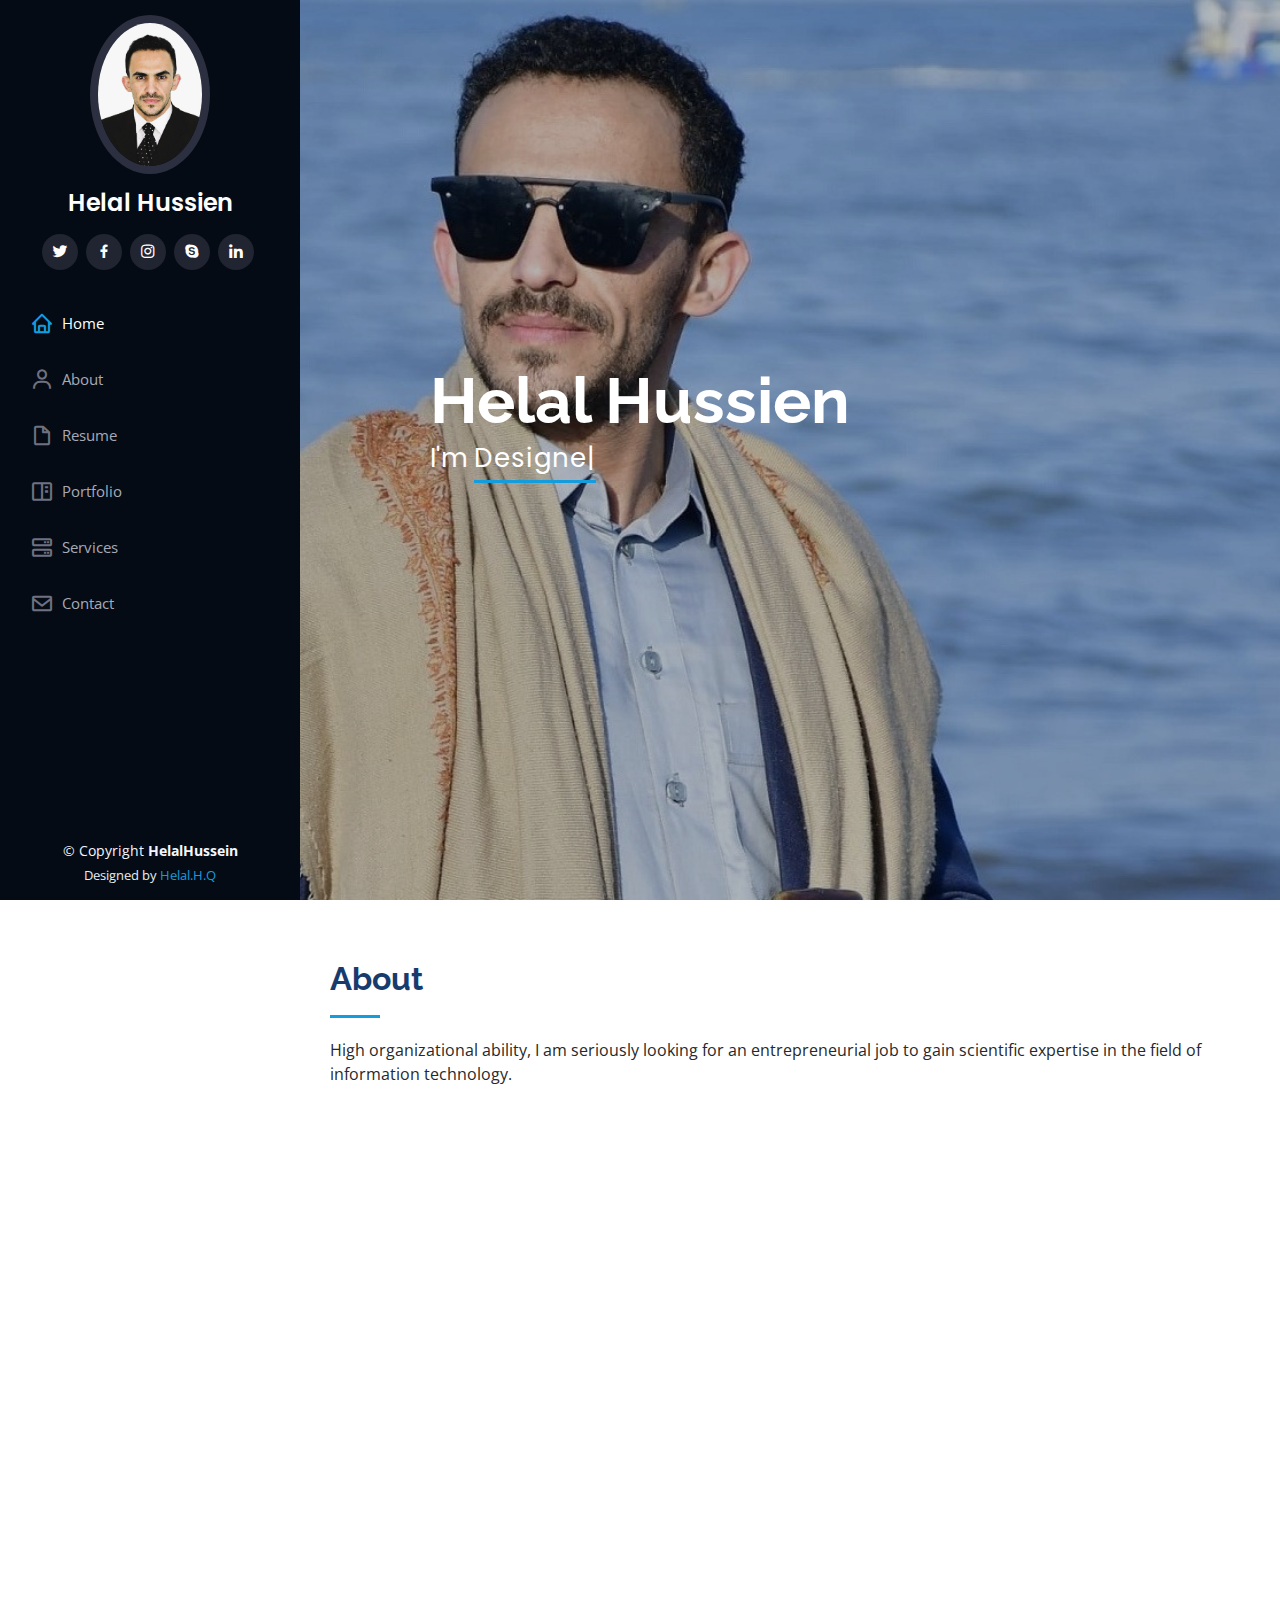
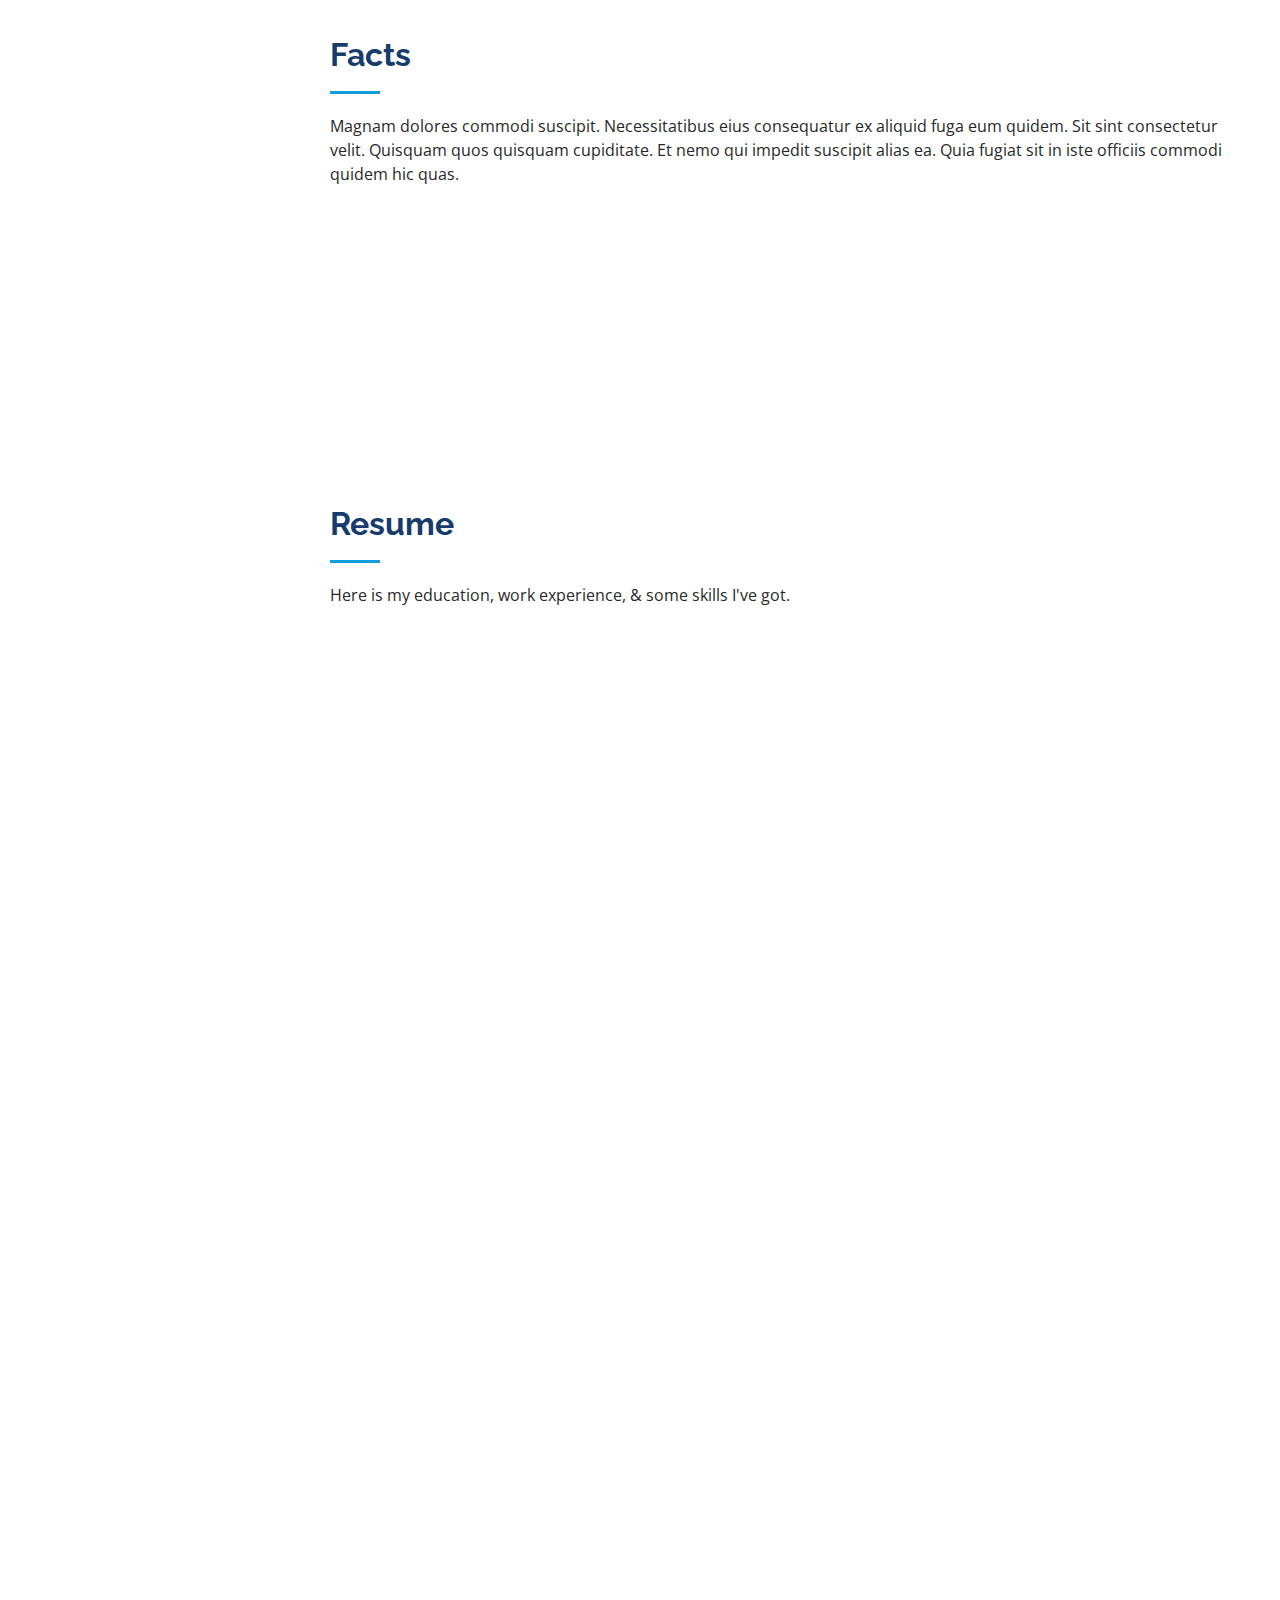
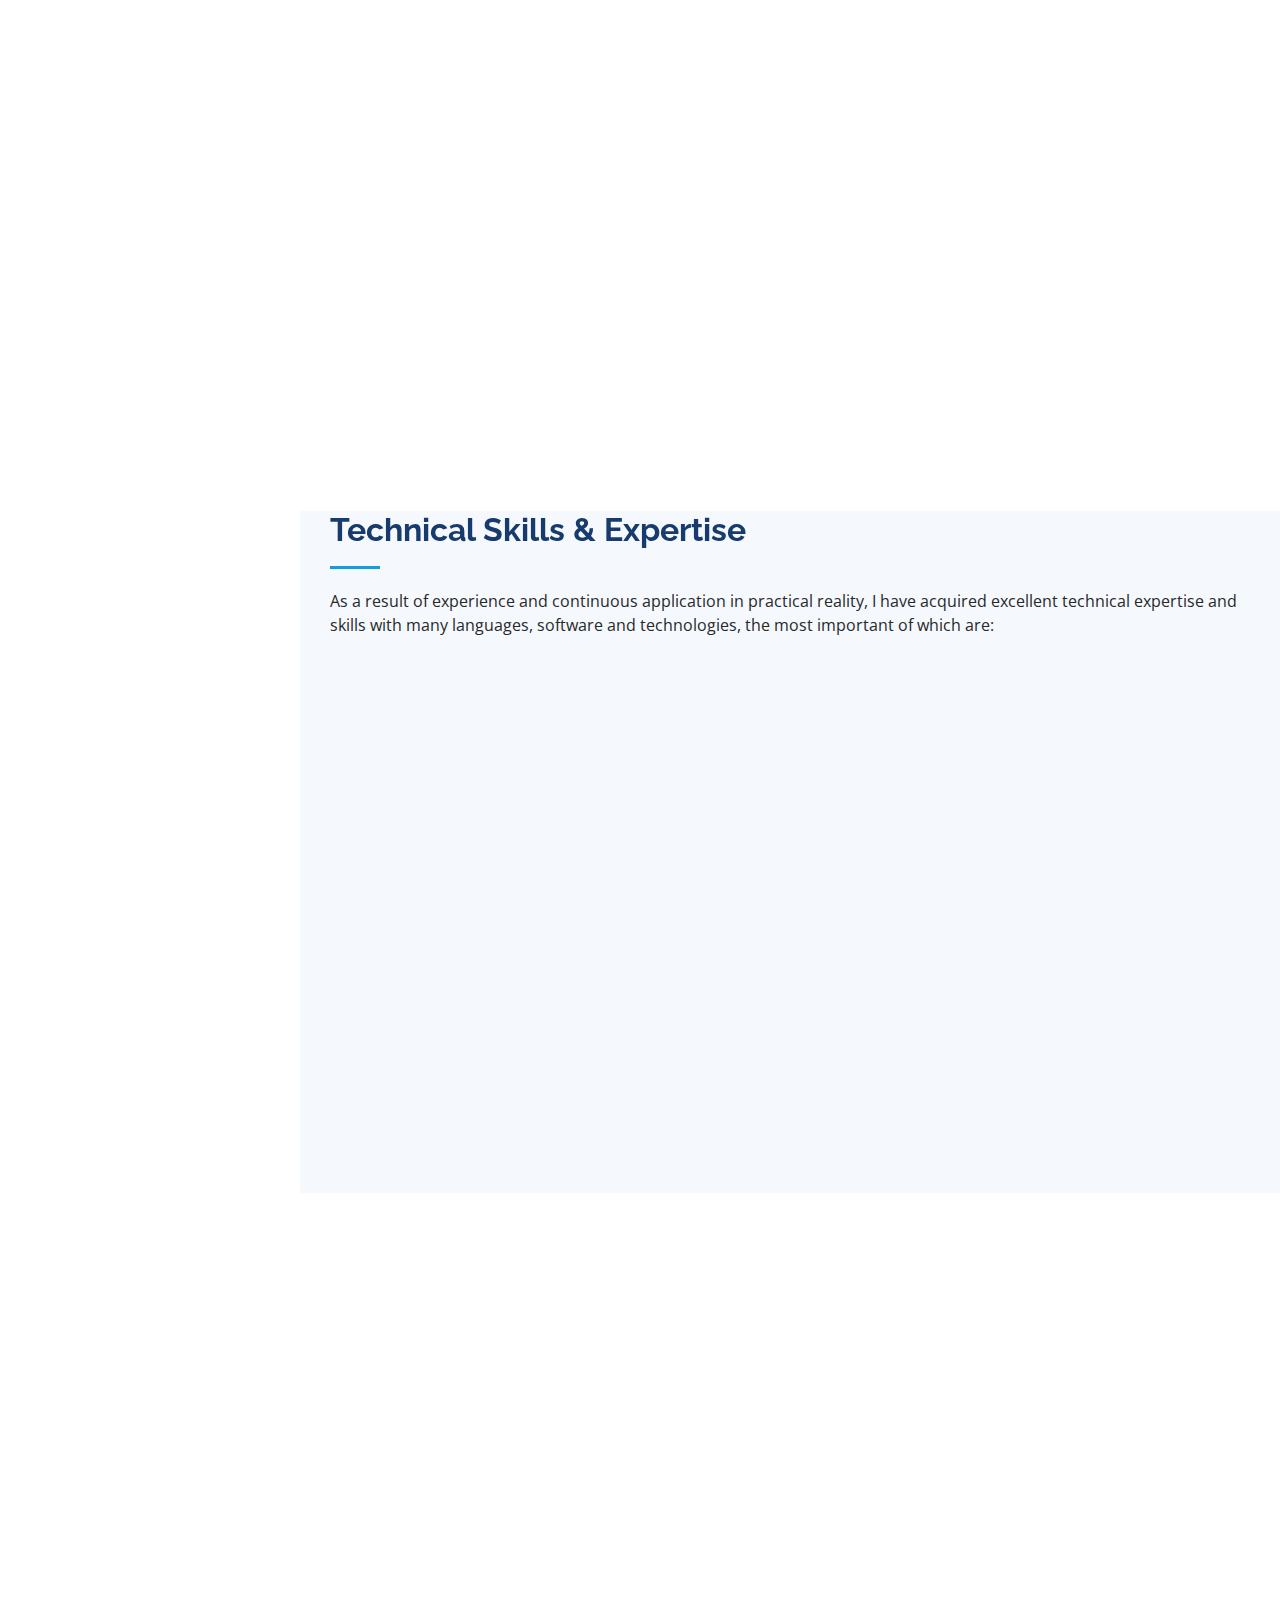
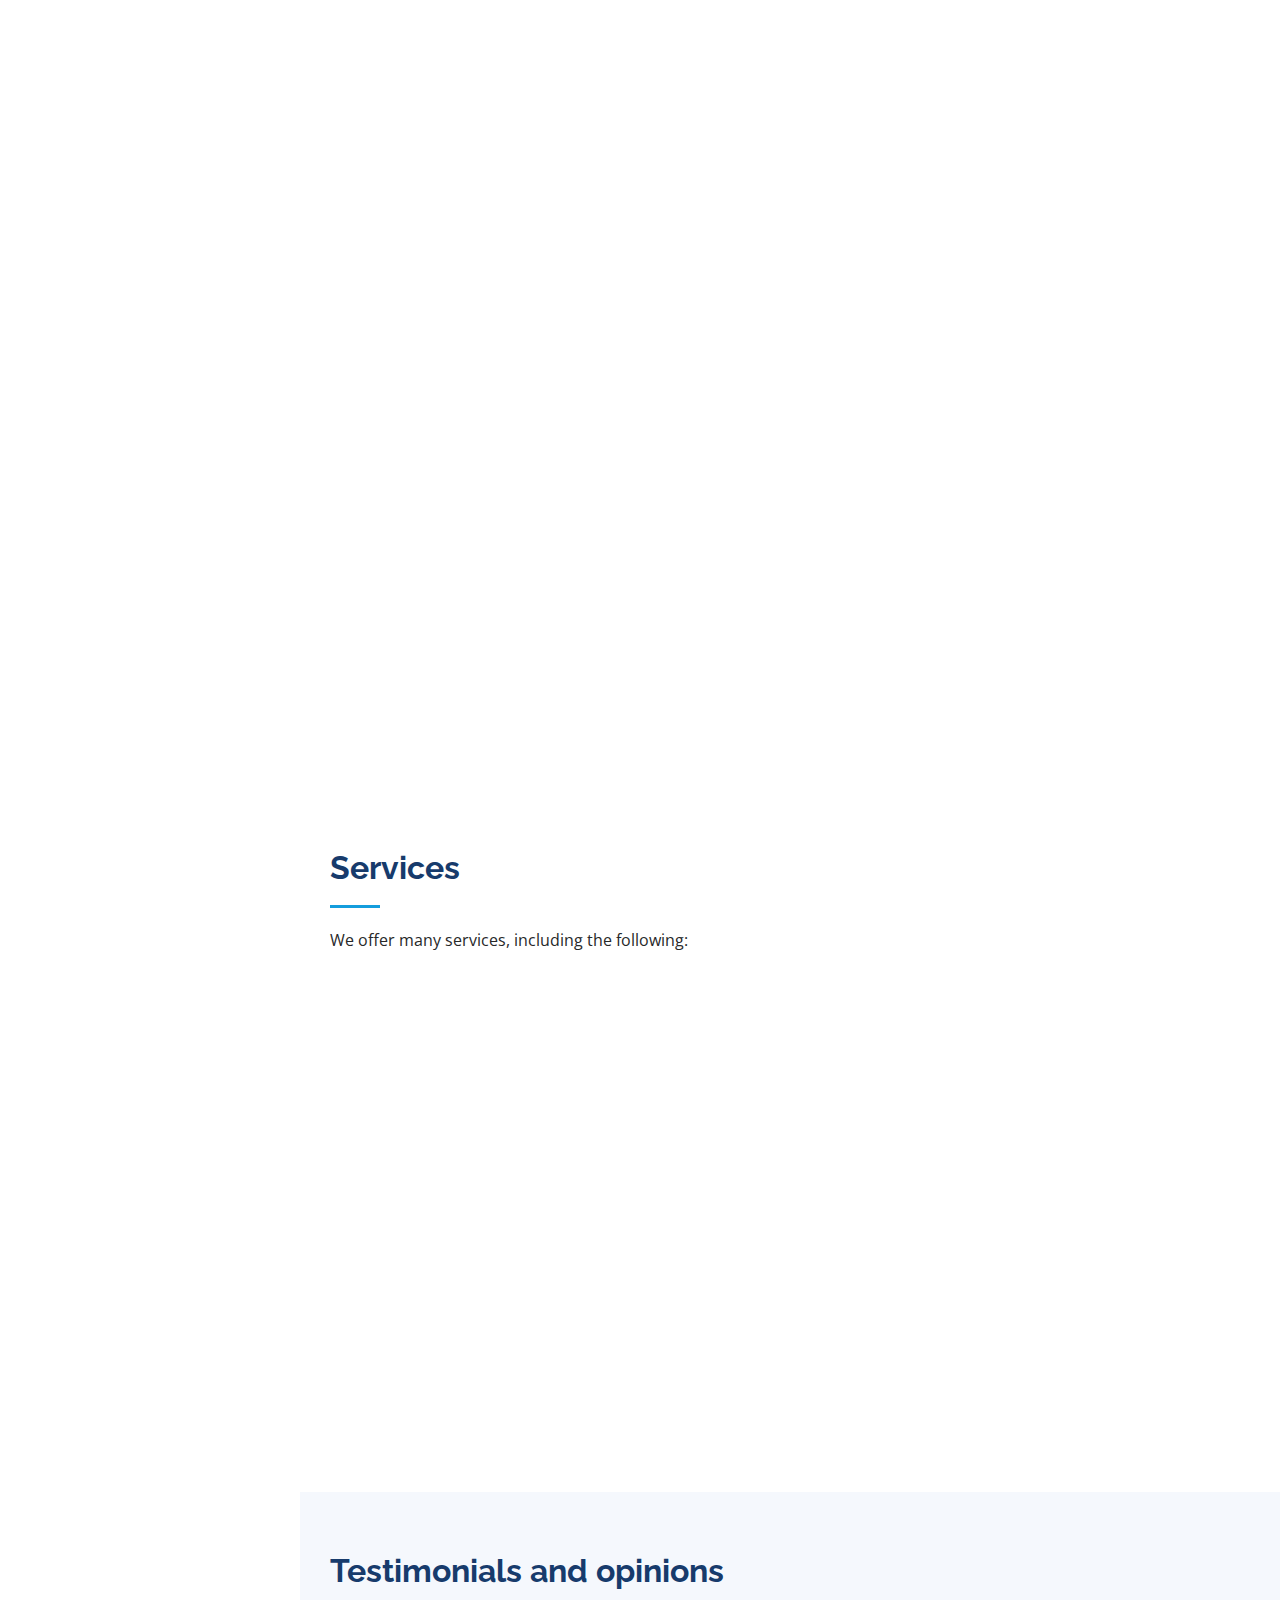
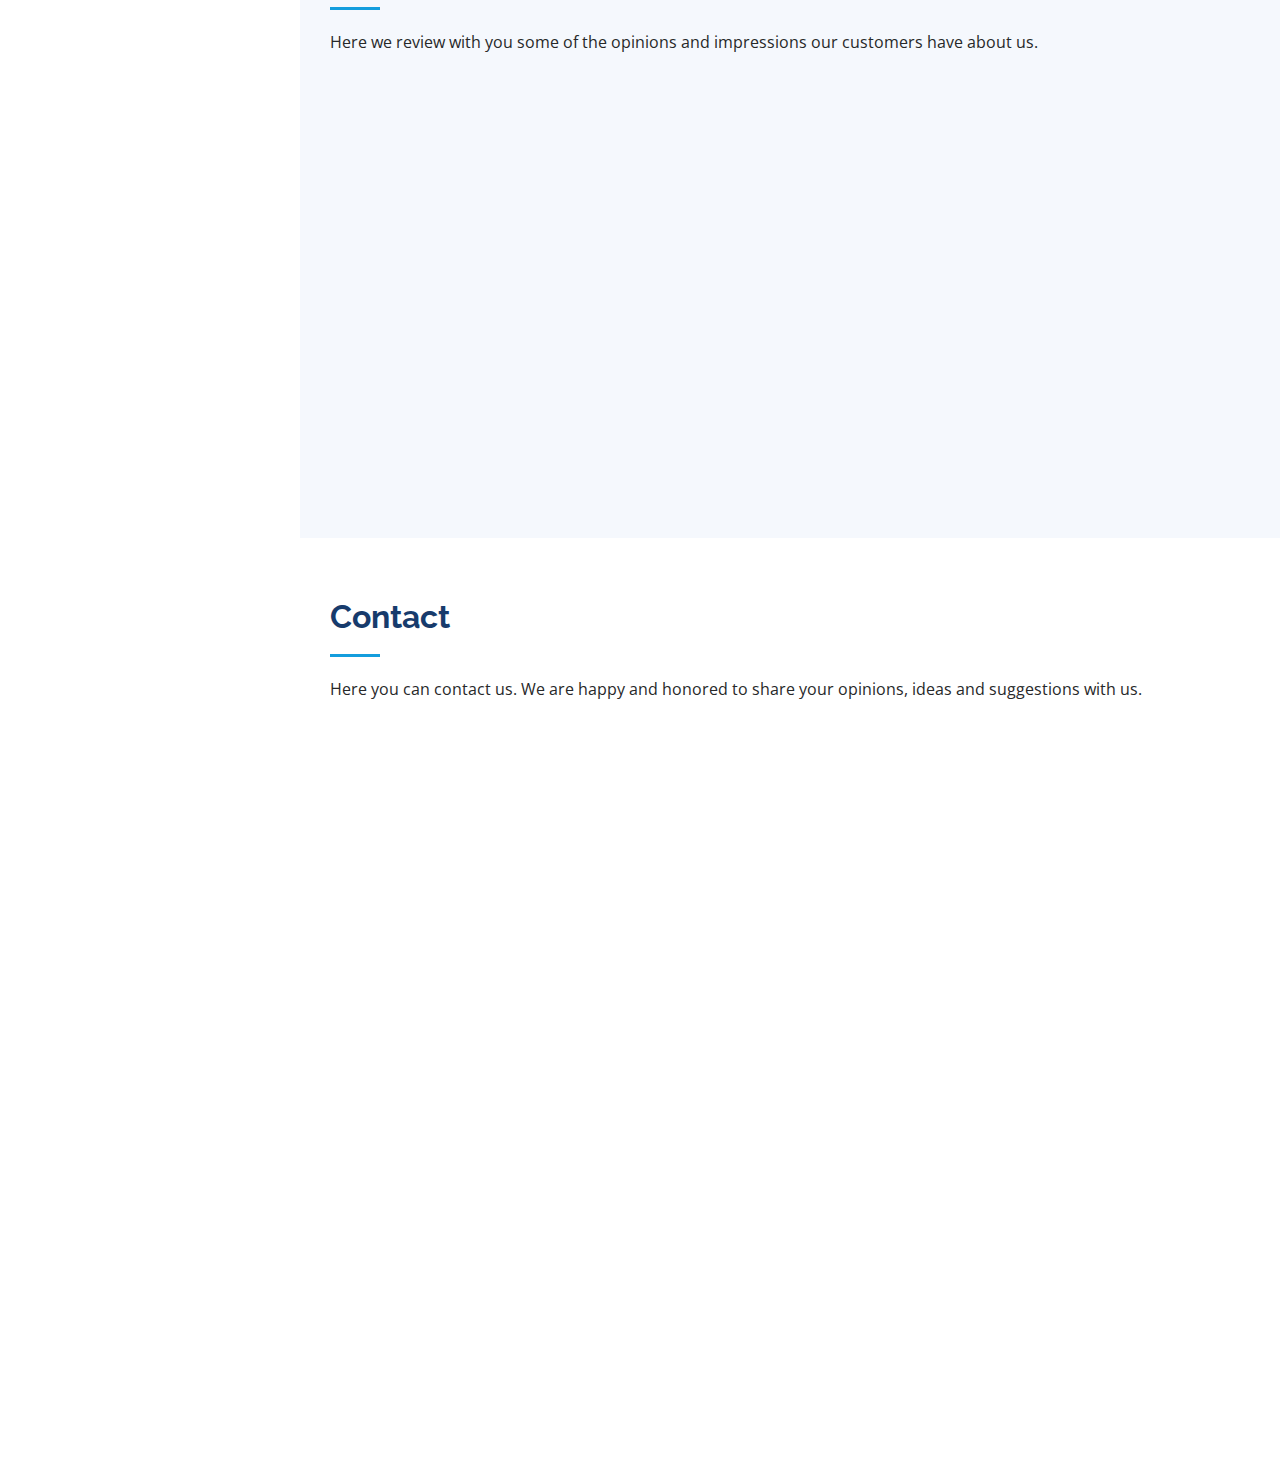
<file: index.html>
<!DOCTYPE html>
<html lang="en">

<head>
  <meta charset="utf-8">
  <meta content="width=device-width, initial-scale=1.0" name="viewport">

  <title>CV's Eng. Helel (en)</title>
  <meta content="" name="description">
  <meta content="" name="keywords">

  <!-- Favicons -->
  <link href="assets/img/favicon.png" rel="icon">
  <link href="assets/img/apple-touch-icon.png" rel="apple-touch-icon">

  <!-- Google Fonts -->
  <link href="https://fonts.googleapis.com/css?family=Open+Sans:300,300i,400,400i,600,600i,700,700i|Raleway:300,300i,400,400i,500,500i,600,600i,700,700i|Poppins:300,300i,400,400i,500,500i,600,600i,700,700i" rel="stylesheet">

  <!-- Vendor CSS Files -->
  <link href="assets/vendor/aos/aos.css" rel="stylesheet">
  <link href="assets/vendor/bootstrap/css/bootstrap.min.css" rel="stylesheet">
  <link href="assets/vendor/bootstrap-icons/bootstrap-icons.css" rel="stylesheet">
  <link href="assets/vendor/boxicons/css/boxicons.min.css" rel="stylesheet">
  <link href="assets/vendor/glightbox/css/glightbox.min.css" rel="stylesheet">
  <link href="assets/vendor/swiper/swiper-bundle.min.css" rel="stylesheet">

  <!-- Template Main CSS File -->
  <link href="assets/css/style.css" rel="stylesheet">

  <!-- =======================================================
  * Template Name: iPortfolio
  * Template URL: https://bootstrapmade.com/iportfolio-bootstrap-portfolio-websites-template/
  * Updated: Mar 17 2024 with Bootstrap v5.3.3
  * Author: BootstrapMade.com
  * License: https://bootstrapmade.com/license/
  ======================================================== -->
</head>

<body>

  <!-- ======= Mobile nav toggle button ======= -->
  <i class="bi bi-list mobile-nav-toggle d-xl-none"></i>

  <!-- ======= Header ======= -->
  <header id="header">
    <div class="d-flex flex-column">

      <div class="profile">
        <img src="assets/img/myPicture.jpg" alt="" class="img-fluid rounded-circle">
        <h1 class="text-light"><a href="index.html">Helal Hussien</a></h1>
        <div class="social-links mt-3 text-center">
          <a href="#" class="twitter"><i class="bx bxl-twitter"></i></a>
          <a href="#" class="facebook"><i class="bx bxl-facebook"></i></a>
          <a href="#" class="instagram"><i class="bx bxl-instagram"></i></a>
          <a href="#" class="google-plus"><i class="bx bxl-skype"></i></a>
          <a href="#" class="linkedin"><i class="bx bxl-linkedin"></i></a>
        </div>
      </div>

      <nav id="navbar" class="nav-menu navbar">
        <ul>
          <li><a href="#hero" class="nav-link scrollto active"><i class="bx bx-home"></i> <span>Home</span></a></li>
          <li><a href="#about" class="nav-link scrollto"><i class="bx bx-user"></i> <span>About</span></a></li>
          <li><a href="#resume" class="nav-link scrollto"><i class="bx bx-file-blank"></i> <span>Resume</span></a></li>
          <li><a href="#portfolio" class="nav-link scrollto"><i class="bx bx-book-content"></i> <span>Portfolio</span></a></li>
          <li><a href="#services" class="nav-link scrollto"><i class="bx bx-server"></i> <span>Services</span></a></li>
          <li><a href="#contact" class="nav-link scrollto"><i class="bx bx-envelope"></i> <span>Contact</span></a></li>
        </ul>
      </nav><!-- .nav-menu -->
    </div>
  </header><!-- End Header -->

  <!-- ======= Hero Section ======= -->
  <section id="hero" class="d-flex flex-column justify-content-center align-items-center">
    <div class="hero-container" data-aos="fade-in">
      <h1>Helal Hussien</h1>
      <p>I'm <span class="typed" data-typed-items="Designer, Developer, Freelancer, Photographer"></span></p>
    </div>
  </section><!-- End Hero -->

  <main id="main">

    <!-- ======= About Section ======= -->
    <section id="about" class="about">
      <div class="container">

        <div class="section-title">
          <h2>About</h2>
          <p>
            High organizational ability, I am seriously looking for an
            entrepreneurial job to gain scientific expertise in the field
            of information technology.
          </p>
        </div>

        <div class="row">
          <div class="col-lg-4" data-aos="fade-right">
            <img src="assets/img/myPicture.jpg" class="img-fluid" alt="">
          </div>
          <div class="col-lg-8 pt-4 pt-lg-0 content" data-aos="fade-left">
            <h3>Information Technology.</h3>
            <p class="fst-italic">
              Hello, I am Hilal Hussein, and this is some of my personal information that you can view (you can scroll down to see other information).
            </p>
            <div class="row">
              <div class="col-lg-6">
                <ul>
                  <li><i class="bi bi-chevron-right"></i> <strong>Birthday:</strong> <span>1 May 1995</span></li>
                  <li><i class="bi bi-chevron-right"></i> <strong>Website:</strong> <span>Helal_H.GitHub</span></li>
                  <li><i class="bi bi-chevron-right"></i> <strong>Phone:</strong> <span>+976 770 816 415</span></li>
                  <li><i class="bi bi-chevron-right"></i> <strong>City:</strong> <span>Amran, Yemen</span></li>
                </ul>
              </div>
              <div class="col-lg-6">
                <ul>
                  <li><i class="bi bi-chevron-right"></i> <strong>Age:</strong> <span>30</span></li>
                  <li><i class="bi bi-chevron-right"></i> <strong>Degree:</strong> <span>B.A. Degree in IT.</span></li>
                  <li><i class="bi bi-chevron-right"></i> <strong>PhEmailone:</strong> <span>helal1q1995@gmail.com</span></li>
                  <li><i class="bi bi-chevron-right"></i> <strong>Freelance:</strong> <span>Available</span></li>
                </ul>
              </div>
            </div>
            <p>
              This was some of my personal information, which I would like you to see to get to know me more. Thank you;            </p>
          </div>
        </div>

      </div>
    </section><!-- End About Section -->


    <!-- ======= Facts Section ======= -->
    
    <section id="facts" class="facts">
      <div class="container">

        <div class="section-title">
          <h2>Facts</h2>
          <p>Magnam dolores commodi suscipit. Necessitatibus eius consequatur ex aliquid fuga eum quidem. Sit sint consectetur velit. Quisquam quos quisquam cupiditate. Et nemo qui impedit suscipit alias ea. Quia fugiat sit in iste officiis commodi quidem hic quas.</p>
        </div>

        <div class="row no-gutters">

          <div class="col-lg-3 col-md-6 d-md-flex align-items-md-stretch" data-aos="fade-up">
            <div class="count-box">
              <i class="bi bi-emoji-smile"></i>
              <span data-purecounter-start="0" data-purecounter-end="54" data-purecounter-duration="1" class="purecounter"></span>
              <p><strong>Happy Clients</strong> consequuntur quae</p>
            </div>
          </div>

          <div class="col-lg-3 col-md-6 d-md-flex align-items-md-stretch" data-aos="fade-up" data-aos-delay="100">
            <div class="count-box">
              <i class="bi bi-journal-richtext"></i>
              <span data-purecounter-start="0" data-purecounter-end="25" data-purecounter-duration="1" class="purecounter"></span>
              <p><strong>Projects</strong> adipisci atque cum quia aut</p>
            </div>
          </div>

          <div class="col-lg-3 col-md-6 d-md-flex align-items-md-stretch" data-aos="fade-up" data-aos-delay="200">
            <div class="count-box">
              <i class="bi bi-headset"></i>
              <span data-purecounter-start="0" data-purecounter-end="1453" data-purecounter-duration="1" class="purecounter"></span>
              <p><strong>Hours Of Support</strong> aut commodi quaerat</p>
            </div>
          </div>

          <div class="col-lg-3 col-md-6 d-md-flex align-items-md-stretch" data-aos="fade-up" data-aos-delay="300">
            <div class="count-box">
              <i class="bi bi-people"></i>
              <span data-purecounter-start="0" data-purecounter-end="3" data-purecounter-duration="1" class="purecounter"></span>
              <p><strong>Hard Workers</strong> rerum asperiores dolor</p>
            </div>
          </div>

        </div>

      </div>
    </section> 
   
    <!-- End Facts Section -->


    <!-- ======= Skills Section ======= -->
    
    <!-- ======= Resume Section ======= -->
    <section id="resume" class="resume">
      <div class="container">

        <div class="section-title">
          <h2>Resume</h2>
          <p>
            Here is my education, work experience, & some skills I've got.
          </p>
        </div>

        <div class="row">
          <div class="col-lg-6" data-aos="fade-up">

            <div class="Skills" data-aos="fade-up">
              <h3 class="resume-title">Education</h3>

              <div class="resume-item col-lg-6" data-aos="fade-up" data-aos-delay="100">
                <h4>University Life</h4>
                <h5>May 2022</h5>
                <p><em> I joined the Faculty of Engineering and Information Technology - Amran University from 2018-2022.</em></p>
                <p>B.A. Degree in Information Technology (%83).</p>
              </div>

              <div class="resume-item col-lg-6" data-aos="fade-up" data-aos-delay="100">
                <h4>School Life</h4>
                <h5>August 2017</h5>
                <p><em>I completed my secondary school education at 22 May School, Science Section, from 2014 to 2017.</em></p>
                <p>84% High School - scientific</p>
              </div>

          </div>

          </div>


          <div class="col-lg-6" data-aos="fade-up" data-aos-delay="100">
            
<!-- 
            <h3 class="resume-title">Technical Skills & Expertise</h3>

            <div class="resume-item">
              <section id="skills" class="skills section-bg">
                <div class="container">
          
                  <div class="section-title">
                    <h2>Skills</h2>
                    <p>Magnam dolores commodi suscipit. Necessitatibus eius consequatur ex aliquid fuga eum quidem. Sit sint consectetur velit. Quisquam quos quisquam cupiditate. Et nemo qui impedit suscipit alias ea. Quia fugiat sit in iste officiis commodi quidem hic quas.</p>
                  </div>
          
                  <div class="row skills-content">
          
                    <div class="col-lg-6" data-aos="fade-up">
          
                      <div class="progress">
                        <span class="skill">HTML <i class="val">100%</i></span>
                        <div class="progress-bar-wrap">
                          <div class="progress-bar" role="progressbar" aria-valuenow="100" aria-valuemin="0" aria-valuemax="100"></div>
                        </div>
                      </div>
          
                      <div class="progress">
                        <span class="skill">CSS <i class="val">90%</i></span>
                        <div class="progress-bar-wrap">
                          <div class="progress-bar" role="progressbar" aria-valuenow="90" aria-valuemin="0" aria-valuemax="100"></div>
                        </div>
                      </div>
          
                      <div class="progress">
                        <span class="skill">JavaScript <i class="val">75%</i></span>
                        <div class="progress-bar-wrap">
                          <div class="progress-bar" role="progressbar" aria-valuenow="75" aria-valuemin="0" aria-valuemax="100"></div>
                        </div>
                      </div>
          
                    </div>
          
                    <div class="col-lg-6" data-aos="fade-up" data-aos-delay="100">
          
                      <div class="progress">
                        <span class="skill">PHP <i class="val">80%</i></span>
                        <div class="progress-bar-wrap">
                          <div class="progress-bar" role="progressbar" aria-valuenow="80" aria-valuemin="0" aria-valuemax="100"></div>
                        </div>
                      </div>
          
                      <div class="progress">
                        <span class="skill">WordPress/CMS <i class="val">90%</i></span>
                        <div class="progress-bar-wrap">
                          <div class="progress-bar" role="progressbar" aria-valuenow="90" aria-valuemin="0" aria-valuemax="100"></div>
                        </div>
                      </div>
          
                      <div class="progress">
                        <span class="skill">Photoshop <i class="val">55%</i></span>
                        <div class="progress-bar-wrap">
                          <div class="progress-bar" role="progressbar" aria-valuenow="55" aria-valuemin="0" aria-valuemax="100"></div>
                        </div>
                      </div>
          
                    </div>
          
                  </div>
          
                </div>
              </section><!-- End Skills Section -->
          
            </div>


           <!-- <div class="resume-item">
              <h4>Graphic design specialist</h4>
              <h5>2017 - 2018</h5>
              <p><em>Stepping Stone Advertising, New York, NY</em></p>
              <ul>
                <li>Developed numerous marketing programs (logos, brochures,infographics, presentations, and advertisements).</li>
                <li>Managed up to 5 projects or tasks at a given time while under pressure</li>
                <li>Recommended and consulted with clients on the most appropriate graphic design</li>
                <li>Created 4+ design presentations and proposals a month for clients and account managers</li>
              </ul>
            </div> -->
          </div>

          <div class="col-lg-6" data-aos="fade-up" data-aos-delay="100">
            <h3 class="resume-title">Professional Experience</h3>

            <div class="resume-item">
              <h4>Building and developing a modern accounting system</h4>
              <h5>2022 - Present</h5>
              <ul>
                <li>
                  (Work is ongoing to complete the remaining sections and financial reports), building and developing the modern accounting system (the artery of electronic commerce).               </li>
                <li>
                  An integrated, fast, secure and highly reliable database has been built.                </li>
                <li>
                  The system has modern technologies (WPF - EF - CR.R) such as: in terms of providing a combination of beautiful design and ease of understanding and dealing with               </li>
                <li>
                  The system is built in a modular manner that allows flexibility and scalability for the user or programmer at any time.              </li>
             
                <li>
                  The most powerful feature is that the system is programmed and prepared to be linked to a special website, so that the merchant/user's data is synchronized with his online website (the website will be created according to the desire of each merchant), and both the merchant and the customer can complete commercial transactions remotely, and the merchant can promote and display his products to customers on his own page.</li>

                     <li>
                      The latest encryption and high security technologies, with multiple permissions              </li>
              </ul>
            </div>

            <div class="resume-item">
              <h4>Inspection, Maintenance and Integration Officer with Tafawuq Soft for Software and Accounting Systems</h4>
              <h5>2022 - 2024</h5>
              <p><em>Branch..Yemen - Amran</em></p>
              <ul>
                <li>
                  Marketing the company's systems and software in the governorate, identifying customer needs, and then convincing them of the solutions available to our company.               </li>
                <li>
                  Analyzing software/technical problems of potential customers in the market and submitting reports to the company to implement solutions with appropriate systems and software.                </li>
                <li>
                  Installing systems for new clients, training and following up with them, and submitting reports when any problems occur or changes are required.
                </li>
                <li>
                  Periodic inspection and repair of any software or technical problems that any of our customers may encounter.
                </li>
                <li>
                  Participate in building and developing some software for the company's systems or contribute to providing some useful solutions and appropriate suggestions
               </li>
              </ul>
            </div>

            <div class="resume-item">
              <h4>Supervisor of analysis and study of the official website of Amran University and its colleges</h4>
              <h5>2024/4 - 2024/6</h5>
              <p><em> Yemen - Amran</em></p>
              <ul>
                <li>
                  An analytical and evaluative study was conducted on the Amran University website, comparing it with the top 6 university websites (2 international, 2 regional, and 2 local).  
                </li>
                <li>
                  The study was conducted according to major international standards.
                </li>
                <li>
                  The detailed study, which includes all software and technical recommendations, was submitted to the head of information systems at the university.                </li>
                </ul>
            </div>

            <div class="resume-item">
              <h4>Electronic Management and Coordination Expert at Mohammed Ali Ziad and Partners Contracting Company</h4>
              <h5>2024 - 2025</h5>
              <p><em>Yemen - Amran</em></p>
              <ul>
                <li>
                  Managing administrative and field personnel data, financial and project timelines through the company's electronic office system, managing permissions, and archiving data.
                </li>
                <li>
                  Managing financial and timeline project data and submitting the required reports
               </li>
               <li>
                Continuous electronic coordination and communication with relevant bodies, organizations and entities.
               </li>
               <li>
                Managing and protecting the company's website, uploading the required data, and choosing the appropriate hosting for it.
               </li>
               <li>
                Providing appropriate suggestions and solutions for the purpose of digital transformation of some businesses and operations previously handled using traditional methods, which increased productivity and reliability and gave the company the best results. 
              </li>
              </ul>
            </div>

          </div>
        </div>

        <!-- start Skills Section -->
        
        <div id="skills" class="skills section-bg">
          <div class="container">
    
            <div class="section-title">
              <h2>Technical Skills & Expertise</h2>
              <p>
                As a result of experience and continuous application in practical reality, I have acquired excellent technical expertise and skills with many languages, software and technologies, the most important of which are:
              </p>
            </div>
    
            <div class="row skills-content">
    

                <div class="col-lg-6" data-aos="fade-up" data-aos-delay="100">
                 
                  <div class="resume-item">
                    <h4>Development of Mobile app.</h4>
                    <ul>
                      <li> Android
                      </li>
                      <li> Flutter
                      </li>
                      <li> Paython , C# 
                      </li>
                       
                    </ul>
                  </div>
  
                  <div class="resume-item">
                    <h4>Development of WebSites app.</h4>
                    <p><em> There are many techniques, libraries and tools, the most prominent of which are: </em></p>
                    <ul>
                      <li> Html , Css (In its editions).
                      </li>
                      <li> JavaScript , Jquery, AJAX .
                      </li>
                      <li> Php , Laravel .
                      </li>
                      <li> React , xml, Bootstrap..
                      </li>
                    </ul>
                  </div>

                  <div class="resume-item">
                    <h4>Designing and developing office systems</h4>
                    <ul>
                      <li> C# ("Entity Framework,Wpf" In its various types and operating frameworks).
                        </li>
                    </ul>
                  </div>
                 

                  
    <!--
                <div class="progress">
                  <span class="skill">
                    Development of Mobile app.
                     <i class="val">100%</i></span>
                  <div class="progress-bar-wrap">
                    <div class="progress-bar" role="progressbar" aria-valuenow="100" aria-valuemin="0" aria-valuemax="100"></div>
                  </div>
                </div>
    
                <div class="progress">
                  <span class="skill">
                    Development of WebSites app.
                     <i class="val">90%</i></span>
                  <div class="progress-bar-wrap">
                    <div class="progress-bar" role="progressbar" aria-valuenow="90" aria-valuemin="0" aria-valuemax="100"></div>
                  </div>
                </div>
    
                <div class="progress">
                  <span class="skill">Designing and developing office systems <i class="val">75%</i></span>
                  <div class="progress-bar-wrap">
                    <div class="progress-bar" role="progressbar" aria-valuenow="75" aria-valuemin="0" aria-valuemax="100"></div>
                  </div>
                </div>
              -->
    
              </div>
    
              <div class="col-lg-6" data-aos="fade-up" data-aos-delay="100">

                <div class="resume-item">
                  <h4>Designing and developing database types</h4>
                  <p><em> There are many databases, the most important and prominent of which are: </em></p>
                  <ul>
                      <li> SQL Server , Oracle.
                      </li>
                      <li> MySQL , PostgreSQL.
                      </li>
                      <li> SQLite , Firebise.
                      </li>
                  </ul>
                </div>

    
                <div class="resume-item">
                  <h4>Other techniques</h4>
                  <ul>
                    <li>
                      Operating systems (Windows, Linux)
                    </li>
                    <li>
                      Database and website management
                    </li>
                    <li>
                      Microsoft Office (Word , Exel , Access , PowrePoint)
                    </li>
                    <li>
                      Photoshop
                    </li>
                  </ul>
                </div>


    <!--

                <div class="progress">
                  <span class="skill">Designing and developing database types <i class="val">80%</i></span>
                  <div class="progress-bar-wrap">
                    <div class="progress-bar" role="progressbar" aria-valuenow="80" aria-valuemin="0" aria-valuemax="100"></div>
                  </div>
                </div>
    
                <div class="progress">
                  <span class="skill">
                    Microsoft Office
                     <i class="val">90%</i></span>
                  <div class="progress-bar-wrap">
                    <div class="progress-bar" role="progressbar" aria-valuenow="90" aria-valuemin="0" aria-valuemax="100"></div>
                  </div>
                </div>
    -->

    
              </div>
    
            </div>
    
          </div>
        </div>
        <!-- End Skills Section -->

      </div>

        <!--
                <div class="row skills-content">
                  <div class="col-lg-6" data-aos="fade-up">

                      <div class="progress">
                        <span class="skill"><strong>Development of Mobile app.</strong> <i class="val">95%</i></span>
                      </div>
                      <div class="progress-bar-wrap">
                        <div class="progress-bar" role="progressbar" aria-valuenow="95" aria-valuemin="0" aria-valuemax="95"></div>
                     

                          <div class="progress percent85"></div>
                          <strong>Development of WebSites app.</strong>
                          <div class="progress percent95"></div>
                          <strong> Designing and developing office systems</strong>
                              <div class="progress percent80"></div>
                              <strong>ability to work with database types</strong>
                          <div class="progress percent90"></div>
                          <strong>Microsoft Office</strong>
                          <div class="progress percent99"></div>
                          <strong>Dealing with computers smoothly, easily and efficiently.</strong>
                     
                      </div>
                  </div>

                
                </div>
-->


    
<section id="resume" class="resume">
  <div class="container">

    <div class="col-lg-6" data-aos="fade-up" data-aos-delay="100">

      <div class="resume-title">
        <h2>Personal Skills & Expertise</h2>
      </div>
      <div class="resume-item pb-0">
          <ol class="row skills-content">
            <div class="col-lg-6" data-aos="fade-up">
              <li>
                  <p>Attention to detail and high organizational
                  capabilities.</p>
              </li>
              <li>
                  <p>Communication and negotiation skills.</p>
              </li> 
              <li>
                  <p>The ability to work alone or in a team.</p>
              </li>
              <li>
                  <p>Task management and problem solving skills.</p>
              </li>
            </div>

            <div class="col-lg-6" data-aos="fade-up" data-aos-delay="100">      

              <li>
                  <p>The ability to take responsibility.</p>
              </li>
              <li>
                  <p>Ability to work under pressure.</p>
              </li> 
              <li>
                  <p>Speed of understanding, learning and gaining work
                      experience.</p>
              </li>
              <li>
                  <p> Seriousness and punctuality.</p>
              </li>

            </div>

          </ol>
      </div>

      <h3 class="resume-title">
        Certificates and Training courses .
      </h3>

      <div class="resume-item pb-0">
        <ul>

          <li>
              <strong>
                  The International Computer Controling License-2022.
              </strong>
          </li>
          <li>
              <strong>
                  A course in human development.
              </strong>
          </li>
          <li>
              <strong>
                  Certificate in Planning and Entrepreneurship from (Zoa Org.).
              </strong>
          </li>
          <li>
            <strong>
              Certificate in Digital Business Transformation Strategies (Edraak)
            </strong>
          </li>
         <li>
            <strong>
              First Aid Course Certificate (Edraak website)
            </strong>
        </li>
        <li>
          <strong>
            Successful Project Creation Course Certificate (Edraak website)
          </strong>
          
      </li>
      </ul>
      
          </div>
    </div>
  
    <div class="col-lg-6" data-aos="fade-up">
      <h3 class="resume-title">
            Languages
      </h3>
      <div class="resume-item pb-0">
        <ul>
          <li><strong>Arabic</strong></li>
          <li><strong>English</strong></li>
      </ul>
      </div>

      <h3 class="resume-title">
        Habits
      </h3>
      <div class="resume-item pb-0">
      <ul>
          <li><strong>Search and see</strong>
          </li>
          <li><strong>Travel</strong>
          </li>
      </ul>
      </div>

    </div>
      </div>

    </section>
    </section><!-- End Resume Section -->



    <!-- ======= Portfolio Section ======= -->
    <!-- <section id="portfolio" class="portfolio section-bg">
      <div class="container">

        <div class="section-title">
          <h2>Portfolio</h2>
          <p>Magnam dolores commodi suscipit. Necessitatibus eius consequatur ex aliquid fuga eum quidem. Sit sint consectetur velit. Quisquam quos quisquam cupiditate. Et nemo qui impedit suscipit alias ea. Quia fugiat sit in iste officiis commodi quidem hic quas.</p>
        </div>

        <div class="row" data-aos="fade-up">
          <div class="col-lg-12 d-flex justify-content-center">
            <ul id="portfolio-flters">
              <li data-filter="*" class="filter-active">All</li>
              <li data-filter=".filter-app">App</li>
              <li data-filter=".filter-card">Card</li>
              <li data-filter=".filter-web">Web</li>
            </ul>
          </div>
        </div>

        <div class="row portfolio-container" data-aos="fade-up" data-aos-delay="100">

          <div class="col-lg-4 col-md-6 portfolio-item filter-app">
            <div class="portfolio-wrap">
              <img src="assets/img/portfolio/portfolio-1.jpg" class="img-fluid" alt="">
              <div class="portfolio-links">
                <a href="assets/img/portfolio/portfolio-1.jpg" data-gallery="portfolioGallery" class="portfolio-lightbox" title="App 1"><i class="bx bx-plus"></i></a>
                <a href="portfolio-details.html" title="More Details"><i class="bx bx-link"></i></a>
              </div>
            </div>
          </div>

          <div class="col-lg-4 col-md-6 portfolio-item filter-web">
            <div class="portfolio-wrap">
              <img src="assets/img/portfolio/portfolio-2.jpg" class="img-fluid" alt="">
              <div class="portfolio-links">
                <a href="assets/img/portfolio/portfolio-2.jpg" data-gallery="portfolioGallery" class="portfolio-lightbox" title="Web 3"><i class="bx bx-plus"></i></a>
                <a href="portfolio-details.html" title="More Details"><i class="bx bx-link"></i></a>
              </div>
            </div>
          </div>

          <div class="col-lg-4 col-md-6 portfolio-item filter-app">
            <div class="portfolio-wrap">
              <img src="assets/img/portfolio/portfolio-3.jpg" class="img-fluid" alt="">
              <div class="portfolio-links">
                <a href="assets/img/portfolio/portfolio-3.jpg" data-gallery="portfolioGallery" class="portfolio-lightbox" title="App 2"><i class="bx bx-plus"></i></a>
                <a href="portfolio-details.html" title="More Details"><i class="bx bx-link"></i></a>
              </div>
            </div>
          </div>

          <div class="col-lg-4 col-md-6 portfolio-item filter-card">
            <div class="portfolio-wrap">
              <img src="assets/img/portfolio/portfolio-4.jpg" class="img-fluid" alt="">
              <div class="portfolio-links">
                <a href="assets/img/portfolio/portfolio-4.jpg" data-gallery="portfolioGallery" class="portfolio-lightbox" title="Card 2"><i class="bx bx-plus"></i></a>
                <a href="portfolio-details.html" title="More Details"><i class="bx bx-link"></i></a>
              </div>
            </div>
          </div>

          <div class="col-lg-4 col-md-6 portfolio-item filter-web">
            <div class="portfolio-wrap">
              <img src="assets/img/portfolio/portfolio-5.jpg" class="img-fluid" alt="">
              <div class="portfolio-links">
                <a href="assets/img/portfolio/portfolio-5.jpg" data-gallery="portfolioGallery" class="portfolio-lightbox" title="Web 2"><i class="bx bx-plus"></i></a>
                <a href="portfolio-details.html" title="More Details"><i class="bx bx-link"></i></a>
              </div>
            </div>
          </div>

          <div class="col-lg-4 col-md-6 portfolio-item filter-app">
            <div class="portfolio-wrap">
              <img src="assets/img/portfolio/portfolio-6.jpg" class="img-fluid" alt="">
              <div class="portfolio-links">
                <a href="assets/img/portfolio/portfolio-6.jpg" data-gallery="portfolioGallery" class="portfolio-lightbox" title="App 3"><i class="bx bx-plus"></i></a>
                <a href="portfolio-details.html" title="More Details"><i class="bx bx-link"></i></a>
              </div>
            </div>
          </div>

          <div class="col-lg-4 col-md-6 portfolio-item filter-card">
            <div class="portfolio-wrap">
              <img src="assets/img/portfolio/portfolio-7.jpg" class="img-fluid" alt="">
              <div class="portfolio-links">
                <a href="assets/img/portfolio/portfolio-7.jpg" data-gallery="portfolioGallery" class="portfolio-lightbox" title="Card 1"><i class="bx bx-plus"></i></a>
                <a href="portfolio-details.html" title="More Details"><i class="bx bx-link"></i></a>
              </div>
            </div>
          </div>

          <div class="col-lg-4 col-md-6 portfolio-item filter-card">
            <div class="portfolio-wrap">
              <img src="assets/img/portfolio/portfolio-8.jpg" class="img-fluid" alt="">
              <div class="portfolio-links">
                <a href="assets/img/portfolio/portfolio-8.jpg" data-gallery="portfolioGallery" class="portfolio-lightbox" title="Card 3"><i class="bx bx-plus"></i></a>
                <a href="portfolio-details.html" title="More Details"><i class="bx bx-link"></i></a>
              </div>
            </div>
          </div>

          <div class="col-lg-4 col-md-6 portfolio-item filter-web">
            <div class="portfolio-wrap">
              <img src="assets/img/portfolio/portfolio-9.jpg" class="img-fluid" alt="">
              <div class="portfolio-links">
                <a href="assets/img/portfolio/portfolio-9.jpg" data-gallery="portfolioGallery" class="portfolio-lightbox" title="Web 3"><i class="bx bx-plus"></i></a>
                <a href="portfolio-details.html" title="More Details"><i class="bx bx-link"></i></a>
              </div>
            </div>
          </div>

        </div>

      </div>
    </section> -->
    
    <!-- End Portfolio Section -->

    <!-- ======= Services Section ======= -->
    <section id="services" class="services">
      <div class="container">

        <div class="section-title">
          <h2>Services</h2>
          <p>We offer many services, including the following:</div>

        <div class="row">
          <div class="col-lg-4 col-md-6 icon-box" data-aos="fade-up">
            <div class="icon"><i class="bi bi-briefcase"></i></div>
            <h4 class="title"><a href="">Customized systems and programs at reasonable prices</a></h4>
            <p class="description">Voluptatum deleniti atque corrupti quos dolores et quas molestias excepturi sint occaecati cupiditate non provident</p>
          </div>
          <div class="col-lg-4 col-md-6 icon-box" data-aos="fade-up" data-aos-delay="100">
            <div class="icon"><i class="bi bi-card-checklist"></i></div>
            <h4 class="title"><a href="">Database management</a></h4>
            <p class="description">Minim veniam, quis nostrud exercitation ullamco laboris nisi ut aliquip ex ea commodo consequat tarad limino ata</p>
          </div>
          <div class="col-lg-4 col-md-6 icon-box" data-aos="fade-up" data-aos-delay="200">
            <div class="icon"><i class="bi bi-bar-chart"></i></div>
            <h4 class="title"><a href="">Website management</a></h4>
            <p class="description">Duis aute irure dolor in reprehenderit in voluptate velit esse cillum dolore eu fugiat nulla pariatur</p>
          </div>
          <div class="col-lg-4 col-md-6 icon-box" data-aos="fade-up" data-aos-delay="300">
            <div class="icon"><i class="bi bi-binoculars"></i></div>
            <h4 class="title"><a href="">Analysis and solving software problems</a></h4>
            <p class="description">Excepteur sint occaecat cupidatat non proident, sunt in culpa qui officia deserunt mollit anim id est laborum</p>
          </div>
          <div class="col-lg-4 col-md-6 icon-box" data-aos="fade-up" data-aos-delay="400">
            <div class="icon"><i class="bi bi-brightness-high"></i></div>
            <h4 class="title"><a href="">Modern mobile applications</a></h4>
            <p class="description">At vero eos et accusamus et iusto odio dignissimos ducimus qui blanditiis praesentium voluptatum deleniti atque</p>
          </div>
          <div class="col-lg-4 col-md-6 icon-box" data-aos="fade-up" data-aos-delay="500">
            <div class="icon"><i class="bi bi-calendar4-week"></i></div>
            <h4 class="title"><a href="">Training and qualification of users</a></h4>
            <p class="description">Et harum quidem rerum facilis est et expedita distinctio. Nam libero tempore, cum soluta nobis est eligendi</p>
          </div>
        </div>

      </div>
    </section><!-- End Services Section -->

    <!-- ======= Testimonials Section ======= -->
    <section id="testimonials" class="testimonials section-bg">
      <div class="container">

        <div class="section-title">
          <h2>Testimonials and opinions</h2>
          <p>Here we review with you some of the opinions and impressions our customers have about us.</p>
        </div>

        <div class="testimonials-slider swiper" data-aos="fade-up" data-aos-delay="100">
          
          <div class="swiper-wrapper">

            <div class="swiper-slide">
              <div class="testimonial-item" data-aos="fade-up">
                <p>
                  <i class="bx bxs-quote-alt-left quote-icon-left"></i>
                  He's incredible... he always delivers the best.
                  <i class="bx bxs-quote-alt-right quote-icon-right"></i>
                </p>
                <img src="assets/img/testimonials/testimonials-1.jpg" class="testimonial-img" alt="">
                <h3>Mohammed Al Ameri</h3>
                <h4>Electronics Store Owner</h4>
              </div>
            </div><!-- End testimonial item -->

            <div class="swiper-slide">
              <div class="testimonial-item" data-aos="fade-up" data-aos-delay="100">
                <p>
                  <i class="bx bxs-quote-alt-left quote-icon-left"></i>
                  
                  His ideas are more than wonderful. I am happy to have met him and thank him for his assistance.

                  <i class="bx bxs-quote-alt-right quote-icon-right"></i>
                </p>
                <img src="assets/img/testimonials/testimonials-2.jpg" class="testimonial-img" alt="">
                <h3>Ghada Al-Qahtani</h3>
                <h4>Electronics store owner</h4>
              </div>
            </div><!-- End testimonial item -->

            <div class="swiper-slide">
              <div class="testimonial-item" data-aos="fade-up" data-aos-delay="200">
                <p>
                  <i class="bx bxs-quote-alt-left quote-icon-left"></i>
                  He is a very special person. He has helped me a lot.
                 
                                    <i class="bx bxs-quote-alt-right quote-icon-right"></i>
                </p>
                <img src="assets/img/testimonials/testimonials-3.jpg" class="testimonial-img" alt="">
                <h3> Asmaa Mohsen</h3>
                <h4>Designer</h4>
              </div>
            </div><!-- End testimonial item -->

            <div class="swiper-slide">
              <div class="testimonial-item" data-aos="fade-up" data-aos-delay="300">
                <p>
                  <i class="bx bxs-quote-alt-left quote-icon-left"></i>
                  Programmatically, he's the best.                  <i class="bx bxs-quote-alt-right quote-icon-right"></i>
                </p>
                <img src="assets/img/testimonials/testimonials-4.jpg" class="testimonial-img" alt="">
                <h3> Abdulwahid Mohammed</h3>
                <h4>CEO (Excellent Soft) & Founder
                </h4>
              </div>
            </div><!-- End testimonial item -->

            <div class="swiper-slide">
              <div class="testimonial-item" data-aos="fade-up" data-aos-delay="400">
                <p>
                  <i class="bx bxs-quote-alt-left quote-icon-left"></i>
                  He offers unique programs and the best solutions in his field. He is very professional and provides the best services.
                  
                                    <i class="bx bxs-quote-alt-right quote-icon-right"></i>
                </p>
                <img src="assets/img/testimonials/testimonials-5.jpg" class="testimonial-img" alt="">
                <h3>  Akram Ziad</h3>
                <h4>Director of a leading contracting company</h4>
              </div>
            </div><!-- End testimonial item -->

          </div>
          <div class="swiper-pagination"></div>
        </div>

      </div>
    </section><!-- End Testimonials Section -->

    <!-- ======= Contact Section ======= -->
    <section id="contact" class="contact">
      <div class="container">

        <div class="section-title">
          <h2>Contact</h2>
          <p>
            Here you can contact us. We are happy and honored to share your opinions, ideas and suggestions with us.
          </p>
        </div>

        <div class="row" data-aos="fade-in">

          <div class="col-lg-5 d-flex align-items-stretch">
            <div class="info">
              <div class="address">
                <i class="bi bi-geo-alt"></i>
                <h4>Location:</h4>
                <p>Yemen - Amran </p>
              </div>

              <div class="email">
                <i class="bi bi-envelope"></i>
                <h4>Email:</h4>
                <p>helal1q1995@gmail.com</p>
              </div>

              <div class="phone">
                <i class="bi bi-phone"></i>
                <h4>Call:</h4>
                <p>+976 07600423</p>
              </div>

              <iframe src="https://www.google.com/maps/embed?pb=!1m14!1m8!1m3!1d12097.433213460955!2d-74!3m2!1i1024!9i768!4f13.1!3m3!1m2!1s0x0%3A0xb89d1fe6bc499443!2sDowntown+Conference+Center!5e0!3m2!1smk!2sbg!15.660610, 43.945398" frameborder="0" style="border:0; width: 100%; height: 290px;" allowfullscreen></iframe>
            </div>
            <!-- https://maps.app.goo.gl/MpUjkfBdY2vVGaKr7 -->
          </div>

          <div class="col-lg-7 mt-5 mt-lg-0 d-flex align-items-stretch">
            <form action="forms/contact.php" method="post" role="form" class="php-email-form">
              <div class="row">
                <div class="form-group col-md-6">
                  <label for="name">Your Name</label>
                  <input type="text" name="name" class="form-control" id="name" required>
                </div>
                <div class="form-group col-md-6">
                  <label for="name">Your Email</label>
                  <input type="email" class="form-control" name="email" id="email" required>
                </div>
              </div>
              <div class="form-group">
                <label for="name">Subject</label>
                <input type="text" class="form-control" name="subject" id="subject" required>
              </div>
              <div class="form-group">
                <label for="name">Message</label>
                <textarea class="form-control" name="message" rows="10" required></textarea>
              </div>
              <div class="my-3">
                <div class="loading">Loading</div>
                <div class="error-message"></div>
                <div class="sent-message">Your message has been sent. Thank you!</div>
              </div>
              <div class="text-center"><button type="submit">Send Message</button></div>
            </form>
          </div>

        </div>

      </div>
    </section><!-- End Contact Section -->

  </main><!-- End #main -->

  <!-- ======= Footer ======= -->
  <footer id="footer">
    <div class="container">
      <div class="copyright">
        &copy; Copyright <strong><span>HelalHussein</span></strong>
      </div>
      <div class="credits">
        <!-- All the links in the footer should remain intact. -->
        <!-- You can delete the links only if you purchased the pro version. -->
        <!-- Licensing information: https://bootstrapmade.com/license/ -->
        <!-- Purchase the pro version with working PHP/AJAX contact form: https://bootstrapmade.com/iportfolio-bootstrap-portfolio-websites-template/ -->
        Designed by <a href="https://bootstrapmade.com/">Helal.H.Q</a>
      </div>
    </div>
  </footer><!-- End  Footer -->

  <a href="#" class="back-to-top d-flex align-items-center justify-content-center"><i class="bi bi-arrow-up-short"></i></a>

  <!-- Vendor JS Files -->
  <script src="assets/vendor/purecounter/purecounter_vanilla.js"></script>
  <script src="assets/vendor/aos/aos.js"></script>
  <script src="assets/vendor/bootstrap/js/bootstrap.bundle.min.js"></script>
  <script src="assets/vendor/glightbox/js/glightbox.min.js"></script>
  <script src="assets/vendor/isotope-layout/isotope.pkgd.min.js"></script>
  <script src="assets/vendor/swiper/swiper-bundle.min.js"></script>
  <script src="assets/vendor/typed.js/typed.umd.js"></script>
  <script src="assets/vendor/waypoints/noframework.waypoints.js"></script>
  <script src="assets/vendor/php-email-form/validate.js"></script>

  <!-- Template Main JS File -->
  <script src="assets/js/main.js"></script>

</body>

</html>
</file>
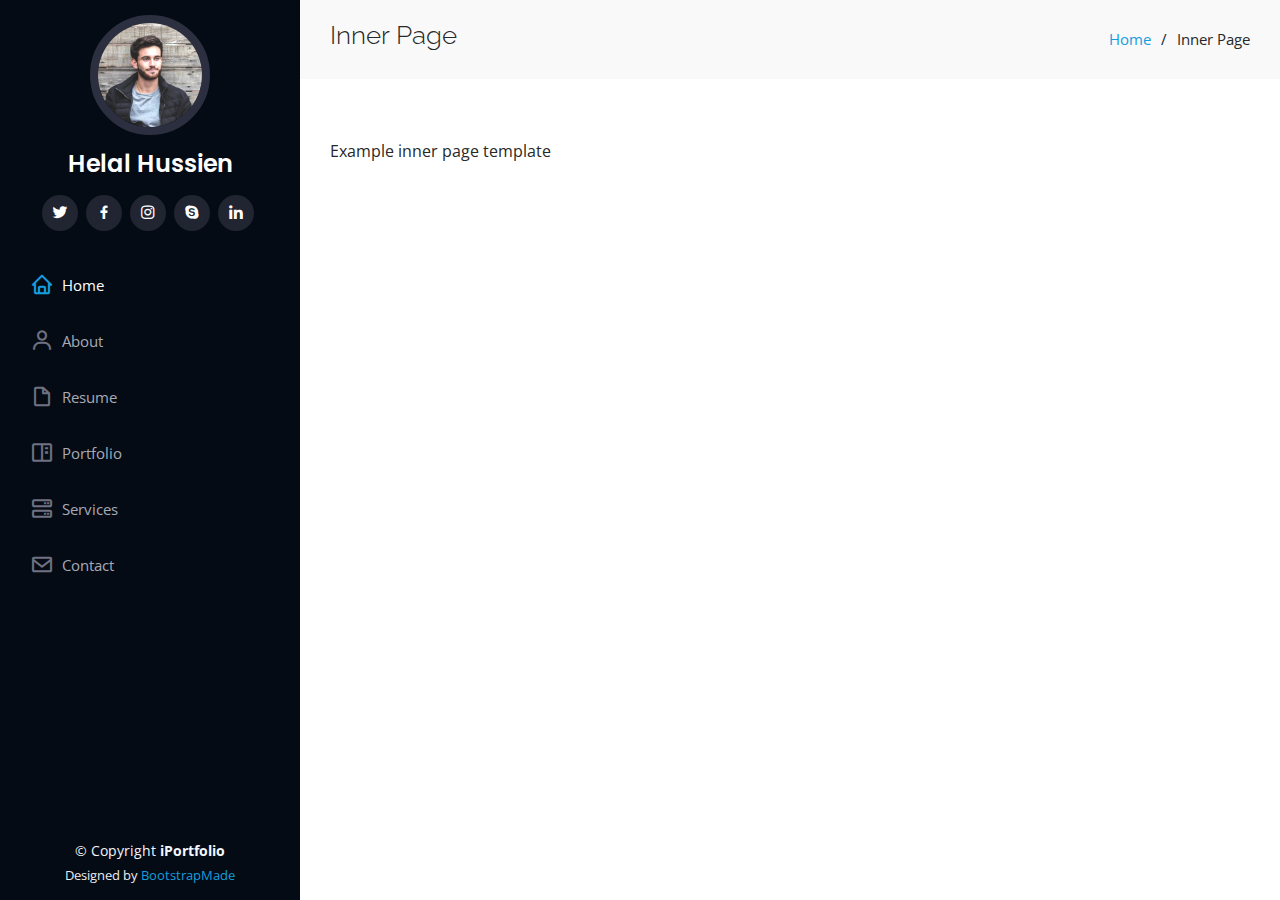
<file: inner-page.html>
<!DOCTYPE html>
<html lang="en">

<head>
  <meta charset="utf-8">
  <meta content="width=device-width, initial-scale=1.0" name="viewport">

  <title>Inner Page - iPortfolio Bootstrap Template</title>
  <meta content="" name="description">
  <meta content="" name="keywords">

  <!-- Favicons -->
  <link href="assets/img/favicon.png" rel="icon">
  <link href="assets/img/apple-touch-icon.png" rel="apple-touch-icon">

  <!-- Google Fonts -->
  <link href="https://fonts.googleapis.com/css?family=Open+Sans:300,300i,400,400i,600,600i,700,700i|Raleway:300,300i,400,400i,500,500i,600,600i,700,700i|Poppins:300,300i,400,400i,500,500i,600,600i,700,700i" rel="stylesheet">

  <!-- Vendor CSS Files -->
  <link href="assets/vendor/aos/aos.css" rel="stylesheet">
  <link href="assets/vendor/bootstrap/css/bootstrap.min.css" rel="stylesheet">
  <link href="assets/vendor/bootstrap-icons/bootstrap-icons.css" rel="stylesheet">
  <link href="assets/vendor/boxicons/css/boxicons.min.css" rel="stylesheet">
  <link href="assets/vendor/glightbox/css/glightbox.min.css" rel="stylesheet">
  <link href="assets/vendor/swiper/swiper-bundle.min.css" rel="stylesheet">

  <!-- Template Main CSS File -->
  <link href="assets/css/style.css" rel="stylesheet">

  <!-- =======================================================
  * Template Name: iPortfolio
  * Template URL: https://bootstrapmade.com/iportfolio-bootstrap-portfolio-websites-template/
  * Updated: Mar 17 2024 with Bootstrap v5.3.3
  * Author: BootstrapMade.com
  * License: https://bootstrapmade.com/license/
  ======================================================== -->
</head>

<body>

  <!-- ======= Mobile nav toggle button ======= -->
  <i class="bi bi-list mobile-nav-toggle d-xl-none"></i>

  <!-- ======= Header ======= -->
  <header id="header">
    <div class="d-flex flex-column">

      <div class="profile">
        <img src="assets/img/profile-img.jpg" alt="" class="img-fluid rounded-circle">
        <h1 class="text-light"><a href="index.html">Helal Hussien</a></h1>
        <div class="social-links mt-3 text-center">
          <a href="#" class="twitter"><i class="bx bxl-twitter"></i></a>
          <a href="#" class="facebook"><i class="bx bxl-facebook"></i></a>
          <a href="#" class="instagram"><i class="bx bxl-instagram"></i></a>
          <a href="#" class="google-plus"><i class="bx bxl-skype"></i></a>
          <a href="#" class="linkedin"><i class="bx bxl-linkedin"></i></a>
        </div>
      </div>

      <nav id="navbar" class="nav-menu navbar">
        <ul>
          <li><a href="#hero" class="nav-link scrollto active"><i class="bx bx-home"></i> <span>Home</span></a></li>
          <li><a href="#about" class="nav-link scrollto"><i class="bx bx-user"></i> <span>About</span></a></li>
          <li><a href="#resume" class="nav-link scrollto"><i class="bx bx-file-blank"></i> <span>Resume</span></a></li>
          <li><a href="#portfolio" class="nav-link scrollto"><i class="bx bx-book-content"></i> <span>Portfolio</span></a></li>
          <li><a href="#services" class="nav-link scrollto"><i class="bx bx-server"></i> <span>Services</span></a></li>
          <li><a href="#contact" class="nav-link scrollto"><i class="bx bx-envelope"></i> <span>Contact</span></a></li>
        </ul>
      </nav><!-- .nav-menu -->
    </div>
  </header><!-- End Header -->

  <main id="main">

    <!-- ======= Breadcrumbs ======= -->
    <section class="breadcrumbs">
      <div class="container">

        <div class="d-flex justify-content-between align-items-center">
          <h2>Inner Page</h2>
          <ol>
            <li><a href="index.html">Home</a></li>
            <li>Inner Page</li>
          </ol>
        </div>

      </div>
    </section><!-- End Breadcrumbs -->

    <section class="inner-page">
      <div class="container">
        <p>
          Example inner page template
        </p>
      </div>
    </section>

  </main><!-- End #main -->

  <!-- ======= Footer ======= -->
  <footer id="footer">
    <div class="container">
      <div class="copyright">
        &copy; Copyright <strong><span>iPortfolio</span></strong>
      </div>
      <div class="credits">
        <!-- All the links in the footer should remain intact. -->
        <!-- You can delete the links only if you purchased the pro version. -->
        <!-- Licensing information: https://bootstrapmade.com/license/ -->
        <!-- Purchase the pro version with working PHP/AJAX contact form: https://bootstrapmade.com/iportfolio-bootstrap-portfolio-websites-template/ -->
        Designed by <a href="https://bootstrapmade.com/">BootstrapMade</a>
      </div>
    </div>
  </footer><!-- End  Footer -->

  <a href="#" class="back-to-top d-flex align-items-center justify-content-center"><i class="bi bi-arrow-up-short"></i></a>

  <!-- Vendor JS Files -->
  <script src="assets/vendor/purecounter/purecounter_vanilla.js"></script>
  <script src="assets/vendor/aos/aos.js"></script>
  <script src="assets/vendor/bootstrap/js/bootstrap.bundle.min.js"></script>
  <script src="assets/vendor/glightbox/js/glightbox.min.js"></script>
  <script src="assets/vendor/isotope-layout/isotope.pkgd.min.js"></script>
  <script src="assets/vendor/swiper/swiper-bundle.min.js"></script>
  <script src="assets/vendor/typed.js/typed.umd.js"></script>
  <script src="assets/vendor/waypoints/noframework.waypoints.js"></script>
  <script src="assets/vendor/php-email-form/validate.js"></script>

  <!-- Template Main JS File -->
  <script src="assets/js/main.js"></script>

</body>

</html>
</file>
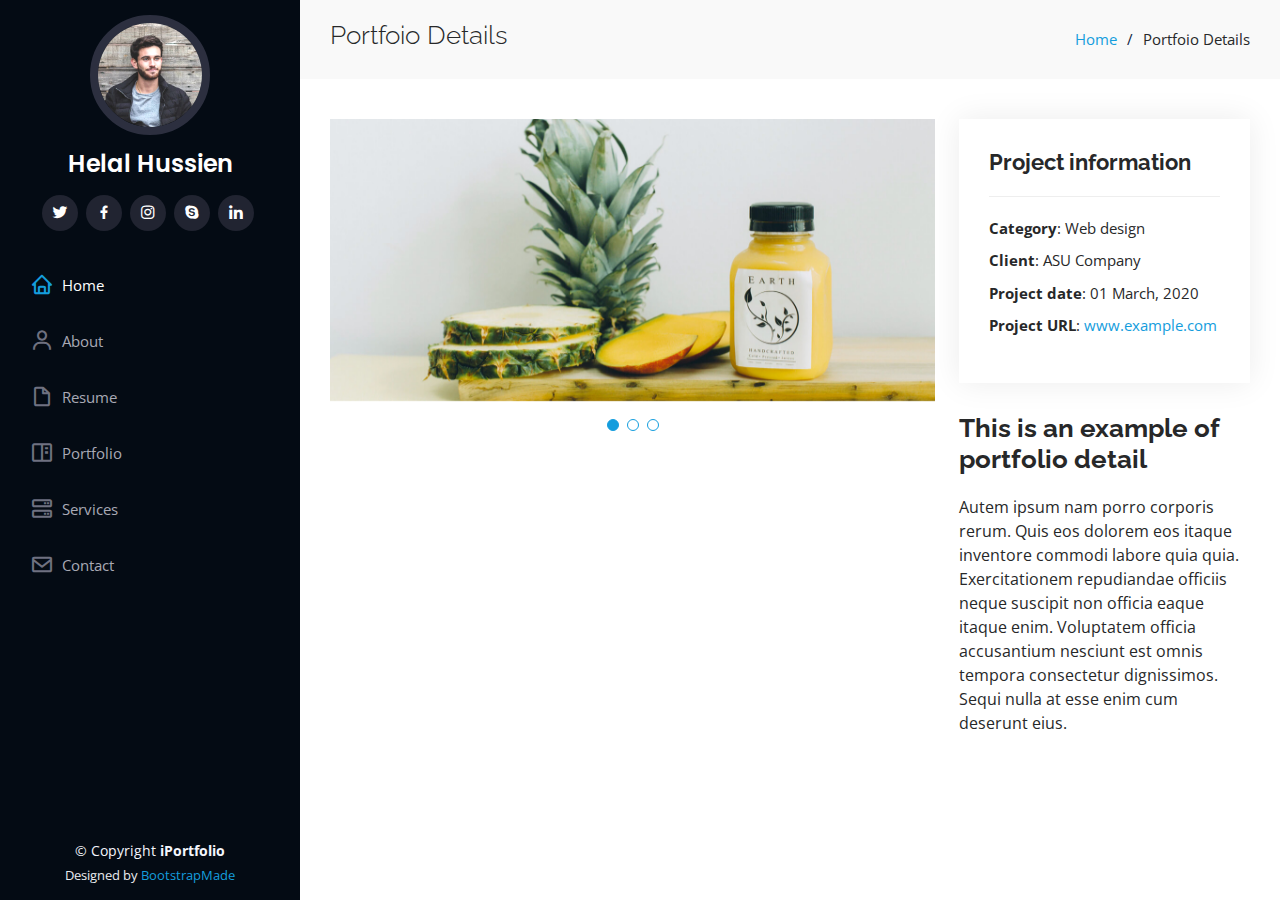
<file: portfolio-details.html>
<!DOCTYPE html>
<html lang="en">

<head>
  <meta charset="utf-8">
  <meta content="width=device-width, initial-scale=1.0" name="viewport">

  <title>Portfolio Details - iPortfolio Bootstrap Template</title>
  <meta content="" name="description">
  <meta content="" name="keywords">

  <!-- Favicons -->
  <link href="assets/img/favicon.png" rel="icon">
  <link href="assets/img/apple-touch-icon.png" rel="apple-touch-icon">

  <!-- Google Fonts -->
  <link href="https://fonts.googleapis.com/css?family=Open+Sans:300,300i,400,400i,600,600i,700,700i|Raleway:300,300i,400,400i,500,500i,600,600i,700,700i|Poppins:300,300i,400,400i,500,500i,600,600i,700,700i" rel="stylesheet">

  <!-- Vendor CSS Files -->
  <link href="assets/vendor/aos/aos.css" rel="stylesheet">
  <link href="assets/vendor/bootstrap/css/bootstrap.min.css" rel="stylesheet">
  <link href="assets/vendor/bootstrap-icons/bootstrap-icons.css" rel="stylesheet">
  <link href="assets/vendor/boxicons/css/boxicons.min.css" rel="stylesheet">
  <link href="assets/vendor/glightbox/css/glightbox.min.css" rel="stylesheet">
  <link href="assets/vendor/swiper/swiper-bundle.min.css" rel="stylesheet">

  <!-- Template Main CSS File -->
  <link href="assets/css/style.css" rel="stylesheet">

  <!-- =======================================================
  * Template Name: iPortfolio
  * Template URL: https://bootstrapmade.com/iportfolio-bootstrap-portfolio-websites-template/
  * Updated: Mar 17 2024 with Bootstrap v5.3.3
  * Author: BootstrapMade.com
  * License: https://bootstrapmade.com/license/
  ======================================================== -->
</head>

<body>

  <!-- ======= Mobile nav toggle button ======= -->
  <i class="bi bi-list mobile-nav-toggle d-xl-none"></i>

  <!-- ======= Header ======= -->
  <header id="header">
    <div class="d-flex flex-column">

      <div class="profile">
        <img src="assets/img/profile-img.jpg" alt="" class="img-fluid rounded-circle">
        <h1 class="text-light"><a href="index.html">Helal Hussien</a></h1>
        <div class="social-links mt-3 text-center">
          <a href="#" class="twitter"><i class="bx bxl-twitter"></i></a>
          <a href="#" class="facebook"><i class="bx bxl-facebook"></i></a>
          <a href="#" class="instagram"><i class="bx bxl-instagram"></i></a>
          <a href="#" class="google-plus"><i class="bx bxl-skype"></i></a>
          <a href="#" class="linkedin"><i class="bx bxl-linkedin"></i></a>
        </div>
      </div>

      <nav id="navbar" class="nav-menu navbar">
        <ul>
          <li><a href="#hero" class="nav-link scrollto active"><i class="bx bx-home"></i> <span>Home</span></a></li>
          <li><a href="#about" class="nav-link scrollto"><i class="bx bx-user"></i> <span>About</span></a></li>
          <li><a href="#resume" class="nav-link scrollto"><i class="bx bx-file-blank"></i> <span>Resume</span></a></li>
          <li><a href="#portfolio" class="nav-link scrollto"><i class="bx bx-book-content"></i> <span>Portfolio</span></a></li>
          <li><a href="#services" class="nav-link scrollto"><i class="bx bx-server"></i> <span>Services</span></a></li>
          <li><a href="#contact" class="nav-link scrollto"><i class="bx bx-envelope"></i> <span>Contact</span></a></li>
        </ul>
      </nav><!-- .nav-menu -->
    </div>
  </header><!-- End Header -->

  <main id="main">

    <!-- ======= Breadcrumbs ======= -->
    <section id="breadcrumbs" class="breadcrumbs">
      <div class="container">

        <div class="d-flex justify-content-between align-items-center">
          <h2>Portfoio Details</h2>
          <ol>
            <li><a href="index.html">Home</a></li>
            <li>Portfoio Details</li>
          </ol>
        </div>

      </div>
    </section><!-- End Breadcrumbs -->

    <!-- ======= Portfolio Details Section ======= -->
    <section id="portfolio-details" class="portfolio-details">
      <div class="container">

        <div class="row gy-4">

          <div class="col-lg-8">
            <div class="portfolio-details-slider swiper">
              <div class="swiper-wrapper align-items-center">

                <div class="swiper-slide">
                  <img src="assets/img/portfolio/portfolio-details-1.jpg" alt="">
                </div>

                <div class="swiper-slide">
                  <img src="assets/img/portfolio/portfolio-details-2.jpg" alt="">
                </div>

                <div class="swiper-slide">
                  <img src="assets/img/portfolio/portfolio-details-3.jpg" alt="">
                </div>

              </div>
              <div class="swiper-pagination"></div>
            </div>
          </div>

          <div class="col-lg-4">
            <div class="portfolio-info">
              <h3>Project information</h3>
              <ul>
                <li><strong>Category</strong>: Web design</li>
                <li><strong>Client</strong>: ASU Company</li>
                <li><strong>Project date</strong>: 01 March, 2020</li>
                <li><strong>Project URL</strong>: <a href="#">www.example.com</a></li>
              </ul>
            </div>
            <div class="portfolio-description">
              <h2>This is an example of portfolio detail</h2>
              <p>
                Autem ipsum nam porro corporis rerum. Quis eos dolorem eos itaque inventore commodi labore quia quia. Exercitationem repudiandae officiis neque suscipit non officia eaque itaque enim. Voluptatem officia accusantium nesciunt est omnis tempora consectetur dignissimos. Sequi nulla at esse enim cum deserunt eius.
              </p>
            </div>
          </div>

        </div>

      </div>
    </section><!-- End Portfolio Details Section -->

  </main><!-- End #main -->

  <!-- ======= Footer ======= -->
  <footer id="footer">
    <div class="container">
      <div class="copyright">
        &copy; Copyright <strong><span>iPortfolio</span></strong>
      </div>
      <div class="credits">
        <!-- All the links in the footer should remain intact. -->
        <!-- You can delete the links only if you purchased the pro version. -->
        <!-- Licensing information: https://bootstrapmade.com/license/ -->
        <!-- Purchase the pro version with working PHP/AJAX contact form: https://bootstrapmade.com/iportfolio-bootstrap-portfolio-websites-template/ -->
        Designed by <a href="https://bootstrapmade.com/">BootstrapMade</a>
      </div>
    </div>
  </footer><!-- End  Footer -->

  <a href="#" class="back-to-top d-flex align-items-center justify-content-center"><i class="bi bi-arrow-up-short"></i></a>

  <!-- Vendor JS Files -->
  <script src="assets/vendor/purecounter/purecounter_vanilla.js"></script>
  <script src="assets/vendor/aos/aos.js"></script>
  <script src="assets/vendor/bootstrap/js/bootstrap.bundle.min.js"></script>
  <script src="assets/vendor/glightbox/js/glightbox.min.js"></script>
  <script src="assets/vendor/isotope-layout/isotope.pkgd.min.js"></script>
  <script src="assets/vendor/swiper/swiper-bundle.min.js"></script>
  <script src="assets/vendor/typed.js/typed.umd.js"></script>
  <script src="assets/vendor/waypoints/noframework.waypoints.js"></script>
  <script src="assets/vendor/php-email-form/validate.js"></script>

  <!-- Template Main JS File -->
  <script src="assets/js/main.js"></script>

</body>

</html>
</file>
<file: assets/css/style.css>
/**
* Template Name: iPortfolio
* Template URL: https://bootstrapmade.com/iportfolio-bootstrap-portfolio-websites-template/
* Updated: Mar 17 2024 with Bootstrap v5.3.3
* Author: BootstrapMade.com
* License: https://bootstrapmade.com/license/
*/

/*--------------------------------------------------------------
# General
--------------------------------------------------------------*/
body {
  font-family: "Open Sans", sans-serif;
  color: #272829;
}

a {
  color: #149ddd;
  text-decoration: none;
}

a:hover {
  color: #37b3ed;
  text-decoration: none;
}

h1,
h2,
h3,
h4,
h5,
h6 {
  font-family: "Raleway", sans-serif;
}

/*--------------------------------------------------------------
# Back to top button
--------------------------------------------------------------*/
.back-to-top {
  position: fixed;
  visibility: hidden;
  opacity: 0;
  right: 15px;
  bottom: 15px;
  z-index: 996;
  background: #149ddd;
  width: 40px;
  height: 40px;
  border-radius: 50px;
  transition: all 0.4s;
}

.back-to-top i {
  font-size: 28px;
  color: #fff;
  line-height: 0;
}

.back-to-top:hover {
  background: #2eafec;
  color: #fff;
}

.back-to-top.active {
  visibility: visible;
  opacity: 1;
}

/*--------------------------------------------------------------
# Header
--------------------------------------------------------------*/
#header {
  position: fixed;
  top: 0;
  left: 0;
  bottom: 0;
  width: 300px;
  transition: all ease-in-out 0.5s;
  z-index: 9997;
  transition: all 0.5s;
  padding: 0 15px;
  background: #040b14;
  overflow-y: auto;
}

#header .profile img {
  margin: 15px auto;
  display: block;
  width: 120px;
  border: 8px solid #2c2f3f;
}

#header .profile h1 {
  font-size: 24px;
  margin: 0;
  padding: 0;
  font-weight: 600;
  -moz-text-align-last: center;
  text-align-last: center;
  font-family: "Poppins", sans-serif;
}

#header .profile h1 a,
#header .profile h1 a:hover {
  color: #fff;
  text-decoration: none;
}

#header .profile .social-links a {
  font-size: 18px;
  display: inline-block;
  background: #212431;
  color: #fff;
  line-height: 1;
  padding: 8px 0;
  margin-right: 4px;
  border-radius: 50%;
  text-align: center;
  width: 36px;
  height: 36px;
  transition: 0.3s;
}

#header .profile .social-links a:hover {
  background: #149ddd;
  color: #fff;
  text-decoration: none;
}

#main {
  margin-left: 300px;
}

.container,
.container-fluid {
  padding-left: 30px;
  padding-right: 30px;
}

@media (max-width: 1199px) {
  #header {
    left: -300px;
  }

  #main {
    margin-left: 0;
  }

  .container,
  .container-fluid {
    padding-left: 12px;
    padding-right: 12px;
  }
}

/*--------------------------------------------------------------
# Navigation Menu
--------------------------------------------------------------*/
/* Desktop Navigation */
.nav-menu {
  padding: 30px 0 0 0;
}

.nav-menu * {
  margin: 0;
  padding: 0;
  list-style: none;
}

.nav-menu>ul>li {
  position: relative;
  white-space: nowrap;
}

.nav-menu a,
.nav-menu a:focus {
  display: flex;
  align-items: center;
  color: #a8a9b4;
  padding: 12px 15px;
  margin-bottom: 8px;
  transition: 0.3s;
  font-size: 15px;
}

.nav-menu a i,
.nav-menu a:focus i {
  font-size: 24px;
  padding-right: 8px;
  color: #6f7180;
}

.nav-menu a:hover,
.nav-menu .active,
.nav-menu .active:focus,
.nav-menu li:hover>a {
  text-decoration: none;
  color: #fff;
}

.nav-menu a:hover i,
.nav-menu .active i,
.nav-menu .active:focus i,
.nav-menu li:hover>a i {
  color: #149ddd;
}

/* Mobile Navigation */
.mobile-nav-toggle {
  position: fixed;
  right: 15px;
  top: 15px;
  z-index: 9998;
  border: 0;
  font-size: 24px;
  transition: all 0.4s;
  outline: none !important;
  background-color: #149ddd;
  color: #fff;
  width: 40px;
  height: 40px;
  display: inline-flex;
  align-items: center;
  justify-content: center;
  line-height: 0;
  border-radius: 50px;
  cursor: pointer;
}

.mobile-nav-active {
  overflow: hidden;
}

.mobile-nav-active #header {
  left: 0;
}

/*--------------------------------------------------------------
# Hero Section
--------------------------------------------------------------*/
#hero {
  width: 100%;
  height: 100vh;
  background: url("../img/myphoto3.jpg")  top center;
  background-size: cover;
  /* background-size: 1000px; */

}

#hero:before {
  content: "";
  background: rgba(5, 13, 24, 0.3);
  position: absolute;
  bottom: 0;
  top: 0;
  left: 0;
  right: 0;
  z-index: 1;
}

#hero .hero-container {
  position: relative;
  z-index: 2;
  min-width: 300px;
}

#hero h1 {
  margin: 0 0 10px 0;
  font-size: 64px;
  font-weight: 700;
  line-height: 56px;
  color: #fff;
}

#hero p {
  color: #fff;
  margin-bottom: 50px;
  font-size: 26px;
  font-family: "Poppins", sans-serif;
}

#hero p span {
  color: #fff;
  padding-bottom: 4px;
  letter-spacing: 1px;
  border-bottom: 3px solid #149ddd;
}

@media (min-width: 1024px) {
  #hero {
    background-attachment: fixed;
  }
}

@media (max-width: 768px) {
  #hero h1 {
    font-size: 28px;
    line-height: 36px;
  }

  #hero h2 {
    font-size: 18px;
    line-height: 24px;
    margin-bottom: 30px;
  }
}

/*--------------------------------------------------------------
# Sections General
--------------------------------------------------------------*/
section {
  padding: 60px 0;
  overflow: hidden;
}

.section-bg {
  background: #f5f8fd;
}

.section-title {
  padding-bottom: 30px;
}

.section-title h2 {
  font-size: 32px;
  font-weight: bold;
  margin-bottom: 20px;
  padding-bottom: 20px;
  position: relative;
  color: #173b6c;
}

.section-title h2::after {
  content: "";
  position: absolute;
  display: block;
  width: 50px;
  height: 3px;
  background: #149ddd;
  bottom: 0;
  left: 0;
}

.section-title p {
  margin-bottom: 0;
}

/*--------------------------------------------------------------
# About
--------------------------------------------------------------*/
.about .content h3 {
  font-weight: 700;
  font-size: 26px;
  color: #173b6c;
}

.about .content ul {
  list-style: none;
  padding: 0;
}

.about .content ul li {
  margin-bottom: 20px;
  display: flex;
  align-items: center;
}

.about .content ul strong {
  margin-right: 10px;
}

.about .content ul i {
  font-size: 16px;
  margin-right: 5px;
  color: #149ddd;
  line-height: 0;
}

.about .content p:last-child {
  margin-bottom: 0;
}

/*--------------------------------------------------------------
# Facts
--------------------------------------------------------------*/
.facts {
  padding-bottom: 30px;
}

.facts .count-box {
  padding: 30px;
  width: 100%;
}

.facts .count-box i {
  display: block;
  font-size: 44px;
  color: #149ddd;
  float: left;
  line-height: 0;
}

.facts .count-box span {
  font-size: 48px;
  line-height: 40px;
  display: block;
  font-weight: 700;
  color: #050d18;
  margin-left: 60px;
}

.facts .count-box p {
  padding: 15px 0 0 0;
  margin: 0 0 0 60px;
  font-family: "Raleway", sans-serif;
  font-size: 14px;
  color: #122f57;
}

.facts .count-box a {
  font-weight: 600;
  display: block;
  margin-top: 20px;
  color: #122f57;
  font-size: 15px;
  font-family: "Poppins", sans-serif;
  transition: ease-in-out 0.3s;
}

.facts .count-box a:hover {
  color: #1f5297;
}

/*--------------------------------------------------------------
# Akills
--------------------------------------------------------------*/
.skills .progress {
  height: 60px;
  display: block;
  background: none;
  border-radius: 0;
}

.skills .progress .skill {
  padding: 0;
  margin: 0 0 6px 0;
  text-transform: uppercase;
  display: block;
  font-weight: 600;
  font-family: "Poppins", sans-serif;
  color: #050d18;
}

.skills .progress .skill .val {
  float: right;
  font-style: normal;
}

.skills .progress-bar-wrap {
  background: #dce8f8;
  height: 10px;
}

.skills .progress-bar {
  width: 1px;
  height: 10px;
  transition: 0.9s;
  background-color: #149ddd;
}

/*--------------------------------------------------------------
# Resume
--------------------------------------------------------------*/
.resume .resume-title {
  font-size: 26px;
  font-weight: 700;
  margin-top: 20px;
  margin-bottom: 20px;
  color: #050d18;
}

.resume .resume-item {
  padding: 0 0 20px 20px;
  margin-top: -2px;
  border-left: 2px solid #1f5297;
  position: relative;
}

.resume .resume-item h4 {
  line-height: 18px;
  font-size: 18px;
  font-weight: 600;
  text-transform: uppercase;
  font-family: "Poppins", sans-serif;
  color: #050d18;
  margin-bottom: 10px;
}

.resume .resume-item h5 {
  font-size: 16px;
  background: #e4edf9;
  padding: 5px 15px;
  display: inline-block;
  font-weight: 600;
  margin-bottom: 10px;
}

.resume .resume-item ul {
  padding-left: 20px;
}

.resume .resume-item ul li {
  padding-bottom: 10px;
}

.resume .resume-item:last-child {
  padding-bottom: 0;
}

.resume .resume-item::before {
  content: "";
  position: absolute;
  width: 16px;
  height: 16px;
  border-radius: 50px;
  left: -9px;
  top: 0;
  background: #fff;
  border: 2px solid #1f5297;
}

/*--------------------------------------------------------------
# Portfolio
--------------------------------------------------------------*/
.portfolio .portfolio-item {
  margin-bottom: 30px;
}

.portfolio #portfolio-flters {
  padding: 0;
  margin: 0 auto 35px auto;
  list-style: none;
  text-align: center;
  background: #fff;
  border-radius: 50px;
  padding: 2px 15px;
}

.portfolio #portfolio-flters li {
  cursor: pointer;
  display: inline-block;
  padding: 10px 15px 8px 15px;
  font-size: 14px;
  font-weight: 600;
  line-height: 1;
  text-transform: uppercase;
  color: #272829;
  margin-bottom: 5px;
  transition: all 0.3s ease-in-out;
}

.portfolio #portfolio-flters li:hover,
.portfolio #portfolio-flters li.filter-active {
  color: #149ddd;
}

.portfolio #portfolio-flters li:last-child {
  margin-right: 0;
}

.portfolio .portfolio-wrap {
  transition: 0.3s;
  position: relative;
  overflow: hidden;
  z-index: 1;
}

.portfolio .portfolio-wrap::before {
  content: "";
  background: rgba(255, 255, 255, 0.5);
  position: absolute;
  left: 0;
  right: 0;
  top: 0;
  bottom: 0;
  transition: all ease-in-out 0.3s;
  z-index: 2;
  opacity: 0;
}

.portfolio .portfolio-wrap .portfolio-links {
  opacity: 1;
  left: 0;
  right: 0;
  bottom: -60px;
  z-index: 3;
  position: absolute;
  transition: all ease-in-out 0.3s;
  display: flex;
  justify-content: center;
}

.portfolio .portfolio-wrap .portfolio-links a {
  color: #fff;
  font-size: 28px;
  text-align: center;
  background: rgba(20, 157, 221, 0.75);
  transition: 0.3s;
  width: 50%;
}

.portfolio .portfolio-wrap .portfolio-links a:hover {
  background: rgba(20, 157, 221, 0.95);
}

.portfolio .portfolio-wrap .portfolio-links a+a {
  border-left: 1px solid #37b3ed;
}

.portfolio .portfolio-wrap:hover::before {
  top: 0;
  left: 0;
  right: 0;
  bottom: 0;
  opacity: 1;
}

.portfolio .portfolio-wrap:hover .portfolio-links {
  opacity: 1;
  bottom: 0;
}

/*--------------------------------------------------------------
# Portfolio Details
--------------------------------------------------------------*/
.portfolio-details {
  padding-top: 40px;
}

.portfolio-details .portfolio-details-slider img {
  width: 100%;
}

.portfolio-details .portfolio-details-slider .swiper-pagination {
  margin-top: 20px;
  position: relative;
}

.portfolio-details .portfolio-details-slider .swiper-pagination .swiper-pagination-bullet {
  width: 12px;
  height: 12px;
  background-color: #fff;
  opacity: 1;
  border: 1px solid #149ddd;
}

.portfolio-details .portfolio-details-slider .swiper-pagination .swiper-pagination-bullet-active {
  background-color: #149ddd;
}

.portfolio-details .portfolio-info {
  padding: 30px;
  box-shadow: 0px 0 30px rgba(5, 13, 24, 0.08);
}

.portfolio-details .portfolio-info h3 {
  font-size: 22px;
  font-weight: 700;
  margin-bottom: 20px;
  padding-bottom: 20px;
  border-bottom: 1px solid #eee;
}

.portfolio-details .portfolio-info ul {
  list-style: none;
  padding: 0;
  font-size: 15px;
}

.portfolio-details .portfolio-info ul li+li {
  margin-top: 10px;
}

.portfolio-details .portfolio-description {
  padding-top: 30px;
}

.portfolio-details .portfolio-description h2 {
  font-size: 26px;
  font-weight: 700;
  margin-bottom: 20px;
}

.portfolio-details .portfolio-description p {
  padding: 0;
}

/*--------------------------------------------------------------
# Services
--------------------------------------------------------------*/
.services .icon-box {
  margin-bottom: 20px;
}

.services .icon {
  float: left;
  display: flex;
  align-items: center;
  justify-content: center;
  width: 54px;
  height: 54px;
  background: #149ddd;
  border-radius: 50%;
  transition: 0.5s;
  border: 1px solid #149ddd;
}

.services .icon i {
  color: #fff;
  font-size: 24px;
  line-height: 0;
}

.services .icon-box:hover .icon {
  background: #fff;
}

.services .icon-box:hover .icon i {
  color: #149ddd;
}

.services .title {
  margin-left: 80px;
  font-weight: 700;
  margin-bottom: 15px;
  font-size: 18px;
}

.services .title a {
  color: #343a40;
}

.services .title a:hover {
  color: #149ddd;
}

.services .description {
  margin-left: 80px;
  line-height: 24px;
  font-size: 14px;
}

/*--------------------------------------------------------------
# Testimonials
--------------------------------------------------------------*/
.testimonials .testimonials-carousel,
.testimonials .testimonials-slider {
  overflow: hidden;
}

.testimonials .testimonial-item {
  box-sizing: content-box;
  text-align: center;
  min-height: 320px;
}

.testimonials .testimonial-item .testimonial-img {
  width: 90px;
  border-radius: 50%;
  margin: 0 auto;
}

.testimonials .testimonial-item h3 {
  font-size: 18px;
  font-weight: bold;
  margin: 10px 0 5px 0;
  color: #111;
}

.testimonials .testimonial-item h4 {
  font-size: 14px;
  color: #999;
  margin: 0;
}

.testimonials .testimonial-item .quote-icon-left,
.testimonials .testimonial-item .quote-icon-right {
  color: #c3e8fa;
  font-size: 26px;
}

.testimonials .testimonial-item .quote-icon-left {
  display: inline-block;
  left: -5px;
  position: relative;
}

.testimonials .testimonial-item .quote-icon-right {
  display: inline-block;
  right: -5px;
  position: relative;
  top: 10px;
}

.testimonials .testimonial-item p {
  font-style: italic;
  margin: 0 15px 15px 15px;
  padding: 20px;
  background: #fff;
  position: relative;
  margin-bottom: 35px;
  border-radius: 6px;
  box-shadow: 0px 2px 15px rgba(0, 0, 0, 0.1);
}

.testimonials .testimonial-item p::after {
  content: "";
  width: 0;
  height: 0;
  border-top: 20px solid #fff;
  border-right: 20px solid transparent;
  border-left: 20px solid transparent;
  position: absolute;
  bottom: -20px;
  left: calc(50% - 20px);
}

.testimonials .swiper-pagination {
  margin-top: 20px;
  position: relative;
}

.testimonials .swiper-pagination .swiper-pagination-bullet {
  width: 12px;
  height: 12px;
  background-color: #fff;
  opacity: 1;
  border: 1px solid #149ddd;
}

.testimonials .swiper-pagination .swiper-pagination-bullet-active {
  background-color: #149ddd;
}

/*--------------------------------------------------------------
# Contact
--------------------------------------------------------------*/
.contact {
  padding-bottom: 130px;
}

.contact .info {
  padding: 30px;
  background: #fff;
  width: 100%;
  box-shadow: 0 0 24px 0 rgba(0, 0, 0, 0.12);
}

.contact .info i {
  font-size: 20px;
  color: #149ddd;
  float: left;
  width: 44px;
  height: 44px;
  background: #dff3fc;
  display: flex;
  justify-content: center;
  align-items: center;
  border-radius: 50px;
  transition: all 0.3s ease-in-out;
}

.contact .info h4 {
  padding: 0 0 0 60px;
  font-size: 22px;
  font-weight: 600;
  margin-bottom: 5px;
  color: #050d18;
}

.contact .info p {
  padding: 0 0 10px 60px;
  margin-bottom: 20px;
  font-size: 14px;
  color: #173b6c;
}

.contact .info .email p {
  padding-top: 5px;
}

.contact .info .social-links {
  padding-left: 60px;
}

.contact .info .social-links a {
  font-size: 18px;
  display: inline-block;
  background: #333;
  color: #fff;
  line-height: 1;
  padding: 8px 0;
  border-radius: 50%;
  text-align: center;
  width: 36px;
  height: 36px;
  transition: 0.3s;
  margin-right: 10px;
}

.contact .info .social-links a:hover {
  background: #149ddd;
  color: #fff;
}

.contact .info .email:hover i,
.contact .info .address:hover i,
.contact .info .phone:hover i {
  background: #149ddd;
  color: #fff;
}

.contact .php-email-form {
  width: 100%;
  padding: 30px;
  background: #fff;
  box-shadow: 0 0 24px 0 rgba(0, 0, 0, 0.12);
}

.contact .php-email-form .form-group {
  padding-bottom: 8px;
}

.contact .php-email-form .validate {
  display: none;
  color: red;
  margin: 0 0 15px 0;
  font-weight: 400;
  font-size: 13px;
}

.contact .php-email-form .error-message {
  display: none;
  color: #fff;
  background: #ed3c0d;
  text-align: left;
  padding: 15px;
  font-weight: 600;
}

.contact .php-email-form .error-message br+br {
  margin-top: 25px;
}

.contact .php-email-form .sent-message {
  display: none;
  color: #fff;
  background: #18d26e;
  text-align: center;
  padding: 15px;
  font-weight: 600;
}

.contact .php-email-form .loading {
  display: none;
  background: #fff;
  text-align: center;
  padding: 15px;
}

.contact .php-email-form .loading:before {
  content: "";
  display: inline-block;
  border-radius: 50%;
  width: 24px;
  height: 24px;
  margin: 0 10px -6px 0;
  border: 3px solid #18d26e;
  border-top-color: #eee;
  animation: animate-loading 1s linear infinite;
}

.contact .php-email-form .form-group {
  margin-bottom: 15px;
}

.contact .php-email-form label {
  padding-bottom: 8px;
}

.contact .php-email-form input,
.contact .php-email-form textarea {
  border-radius: 0;
  box-shadow: none;
  font-size: 14px;
}

.contact .php-email-form input {
  height: 44px;
}

.contact .php-email-form textarea {
  padding: 10px 15px;
}

.contact .php-email-form button[type=submit] {
  background: #149ddd;
  border: 0;
  padding: 10px 24px;
  color: #fff;
  transition: 0.4s;
  border-radius: 4px;
}

.contact .php-email-form button[type=submit]:hover {
  background: #37b3ed;
}

@keyframes animate-loading {
  0% {
    transform: rotate(0deg);
  }

  100% {
    transform: rotate(360deg);
  }
}

/*--------------------------------------------------------------
# Breadcrumbs
--------------------------------------------------------------*/
.breadcrumbs {
  padding: 20px 0;
  background: #f9f9f9;
}

.breadcrumbs h2 {
  font-size: 26px;
  font-weight: 300;
}

.breadcrumbs ol {
  display: flex;
  flex-wrap: wrap;
  list-style: none;
  padding: 0;
  margin: 0;
  font-size: 15px;
}

.breadcrumbs ol li+li {
  padding-left: 10px;
}

.breadcrumbs ol li+li::before {
  display: inline-block;
  padding-right: 10px;
  color: #0e2442;
  content: "/";
}

@media (max-width: 768px) {
  .breadcrumbs .d-flex {
    display: block !important;
  }

  .breadcrumbs ol {
    display: block;
  }

  .breadcrumbs ol li {
    display: inline-block;
  }
}

/*--------------------------------------------------------------
# Footer
--------------------------------------------------------------*/
#footer {
  padding: 15px;
  color: #f4f6fd;
  font-size: 14px;
  position: fixed;
  left: 0;
  bottom: 0;
  width: 300px;
  z-index: 9999;
  background: #040b14;
}

#footer .copyright {
  text-align: center;
}

#footer .credits {
  padding-top: 5px;
  text-align: center;
  font-size: 13px;
  color: #eaebf0;
}

@media (max-width: 1199px) {
  #footer {
    position: static;
    width: auto;
    padding-right: 20px 15px;
  }
}
</file>
